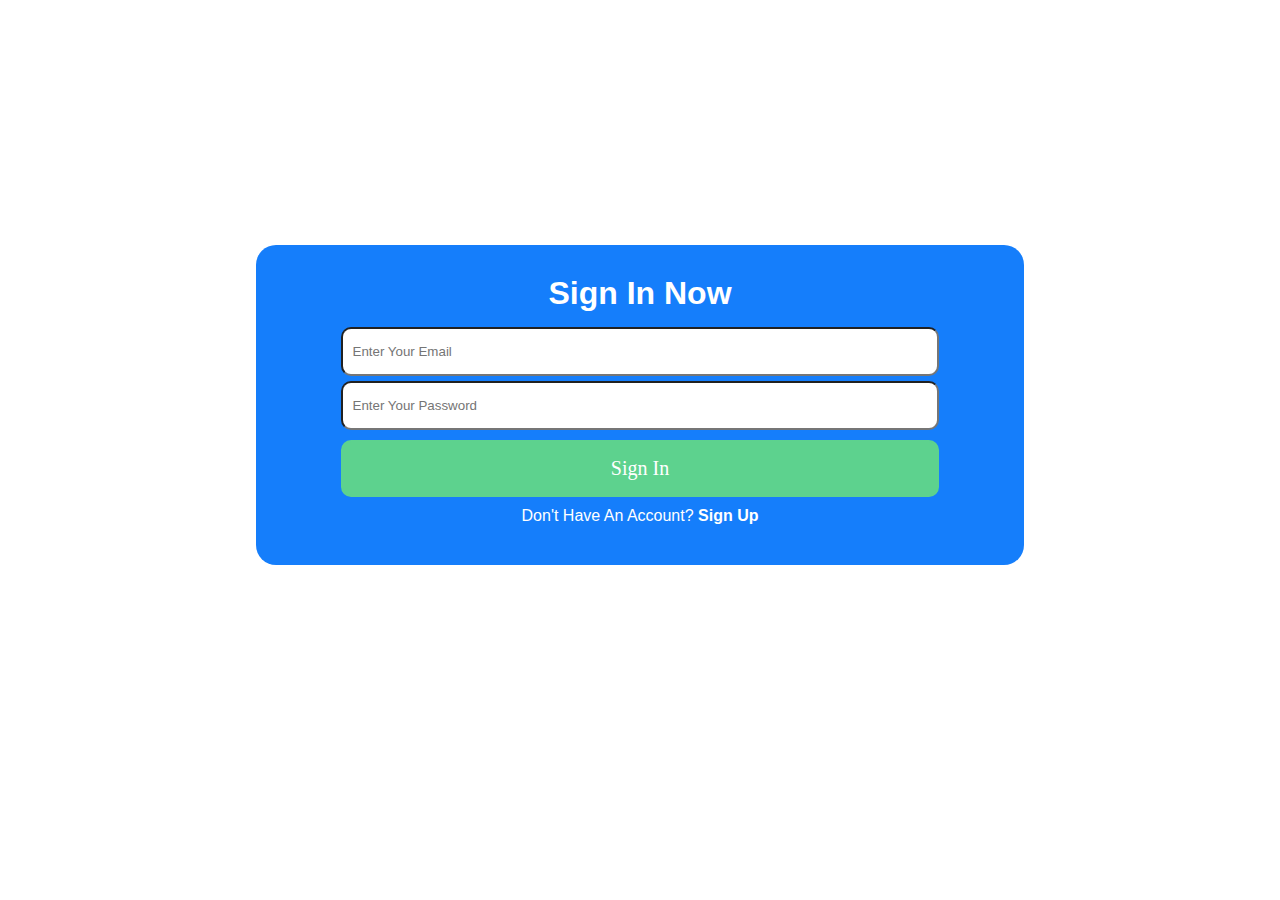
<file: index.html>
<!DOCTYPE html>
<html lang="en">
<head>
    <meta charset="UTF-8">
    <meta name="viewport" content="width=device-width, initial-scale=1.0">
    <title>Sign-In</title>
    <link rel="stylesheet" href="https://cdnjs.cloudflare.com/ajax/libs/font-awesome/6.5.1/css/all.min.css" integrity="sha512-DTOQO9RWCH3ppGqcWaEA1BIZOC6xxalwEsw9c2QQeAIftl+Vegovlnee1c9QX4TctnWMn13TZye+giMm8e2LwA==" crossorigin="anonymous" referrerpolicy="no-referrer" />
    <link rel="stylesheet" href="./MAINStyle.css">
    <link rel="stylesheet" href="./style.css">
</head>
<body>
    <div class="sign-in-box ">
    <div class="container bg-main">
    <h1 class="header">sign in now</h1>
    <div class="inputs">
        <input type="email" placeholder="Enter Your Email" id="email">
        <input type="password" placeholder="Enter Your Password" id="password">
    </div>  
    <div class="alert"></div>
    <button class=" button btn btn-sec-main" id="btn"><i class="fa-solid fa-right-to-bracket"></i> Sign In </button>    <p>don't have an account? <a href="./ChooseRole/index.html">sign up</a></p>
  
    <script src="./JS/JOBS.js"></script>    
        <script src="./JS/Users.js"></script>   
        <script src="./main.js"></script>
</body>
</html>
</file>
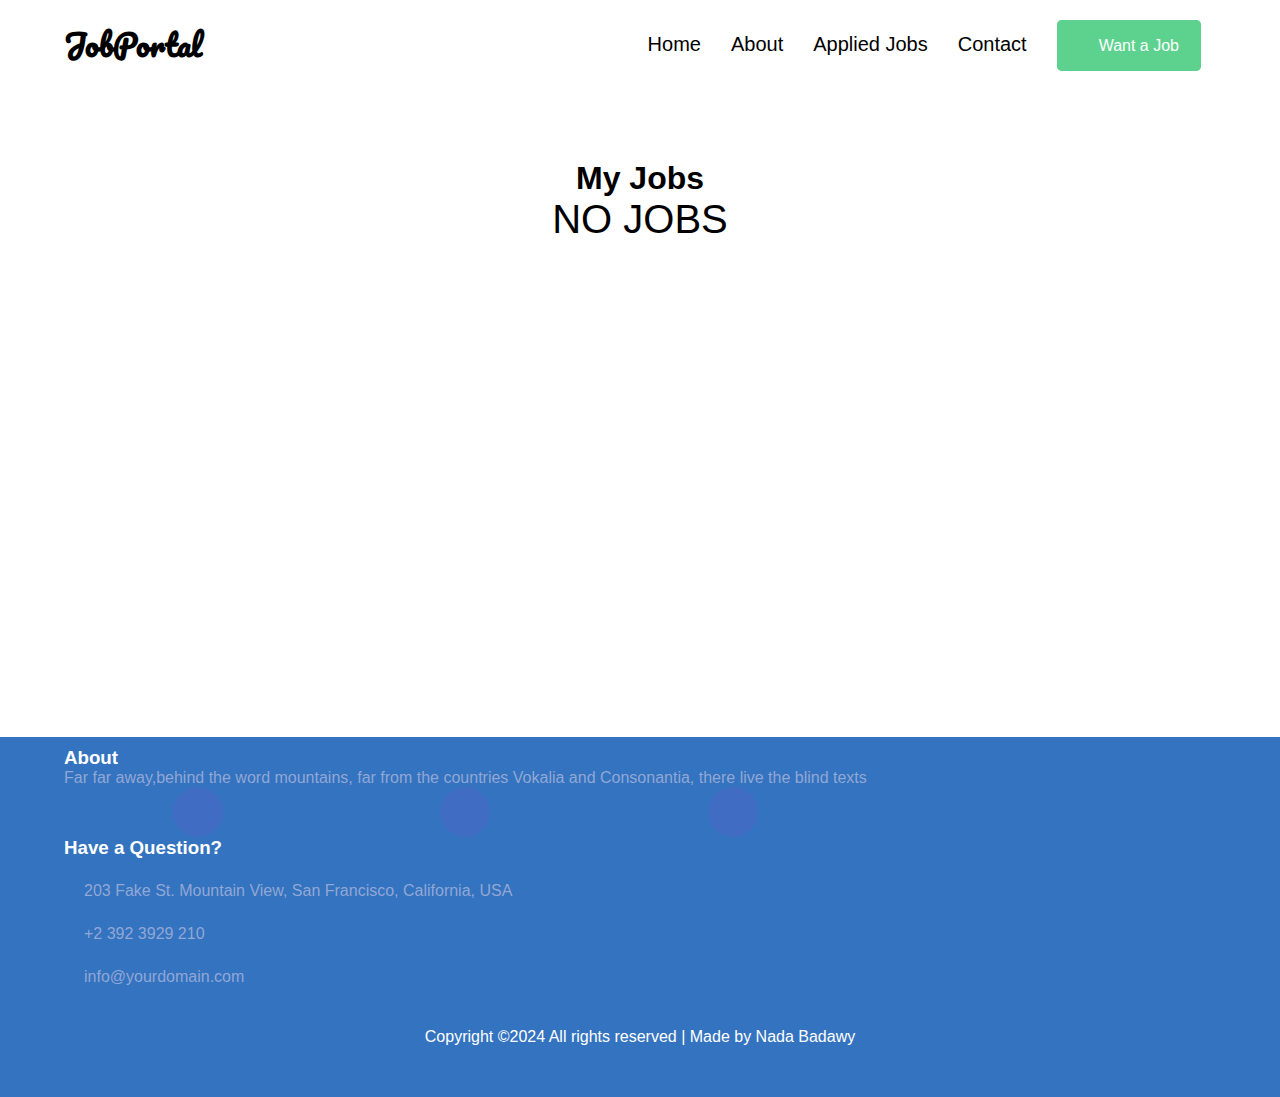
<file: Admin Jobs/index.html>
<!DOCTYPE html>
<html lang="en">

<head>
    <meta charset="UTF-8">
    <meta name="description" content="Searching about jobs">
    <meta name="author" content="Abdelrahman Mahmoud">
    <meta name="viewport" content="width=device-width, initial-scale=1.0">
    <title>Jobs</title>
    <meta name="viewport" content="width=device-width, initial-scale=1.0">
    <link rel="stylesheet" href="https://cdnjs.cloudflare.com/ajax/libs/font-awesome/6.5.1/css/all.min.css"
    integrity="sha512-DTOQO9RWCH3ppGqcWaEA1BIZOC6xxalwEsw9c2QQeAIftl+Vegovlnee1c9QX4TctnWMn13TZye+giMm8e2LwA=="
    crossorigin="anonymous" referrerpolicy="no-referrer">
    <link rel="stylesheet" href="../Navbar/Navbarstyle.css">
    <link rel="stylesheet" href="../MAINStyle.css">
    <link href="https://fonts.googleapis.com/css2?family=Kanit&family=Pacifico&display=swap" rel="stylesheet">
    <link rel="stylesheet" href="style.css">
    <link rel="stylesheet" href="../footer/style.css">
</head>

<body>
    <header id="nav">
        
    </header>






    <section>
        <div class="">    
            <div class="Jobs">
                <h1>My Jobs</h1>
                <div id="jobs"></div>
            </div>
        </div>
    </section>


    <footer id="footer">
      
    </footer>
    <script src="../footer/main.js"></script>
    <script src="./main.js"></script>
    <script src="../Navbar/Navbar.js"></script>
</body>

</html>
</file>
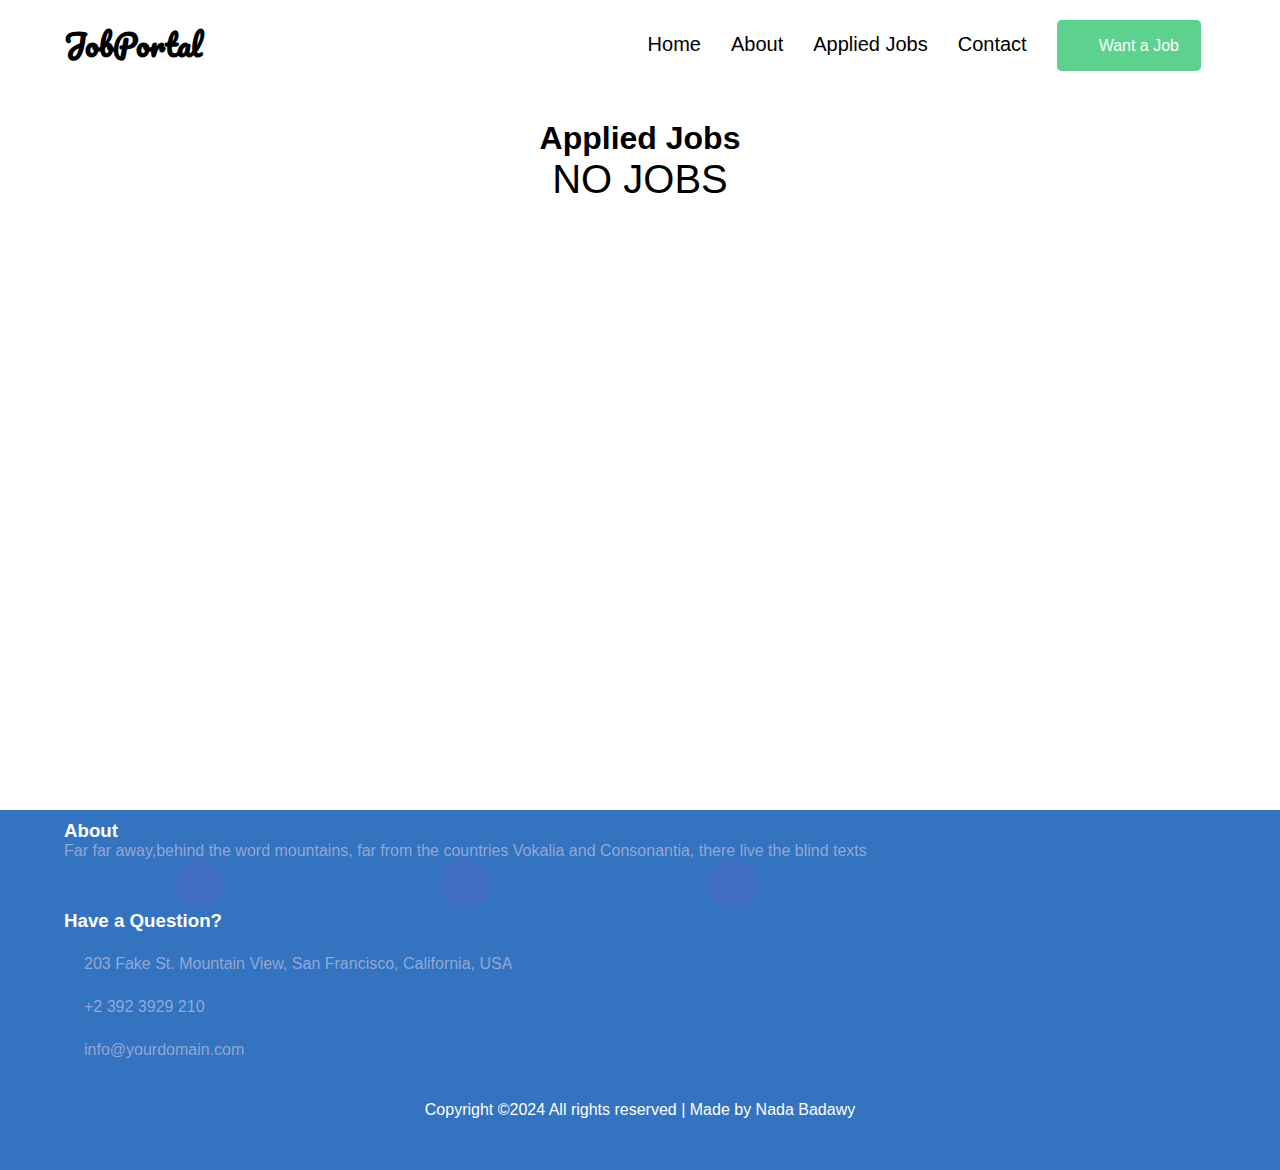
<file: applied jobs/index.html>
<!DOCTYPE html>
<html lang="en">

<head>
    <meta charset="UTF-8">
    <meta name="description" content="Searching about jobs">
    <meta name="author" content="Abdelrahman Mahmoud">
    <meta name="viewport" content="width=device-width, initial-scale=1.0">
    <title>Jobs</title>
    <link rel="stylesheet" href="https://cdnjs.cloudflare.com/ajax/libs/font-awesome/6.5.1/css/all.min.css" integrity="sha512-DTOQO9RWCH3ppGqcWaEA1BIZOC6xxalwEsw9c2QQeAIftl+Vegovlnee1c9QX4TctnWMn13TZye+giMm8e2LwA==" crossorigin="anonymous" referrerpolicy="no-referrer" />
    <link rel="stylesheet" href="style.css">
    <link rel="stylesheet" href="../MAINStyle.css">
    <link rel="stylesheet" href="../Navbar/Navbarstyle.css">
    <link rel="stylesheet" href="../footer/style.css">
    <link href="https://fonts.googleapis.com/css2?family=Kanit&family=Pacifico&display=swap" rel="stylesheet">
</head>
<body>
    <header id="nav"></header>
    <section>
        <div class="">    
            <div class="Jobs">
                <h1>Applied Jobs</h1>
                <div id="jobs"></div>
            </div>
        </div>
    </section>
    <footer id="footer"></footer>
    <script src="../footer/main.js"></script>
    <script src="./main.js"></script>
    <script src="../Navbar/Navbar.js"></script>
</body>



</html>
</file>
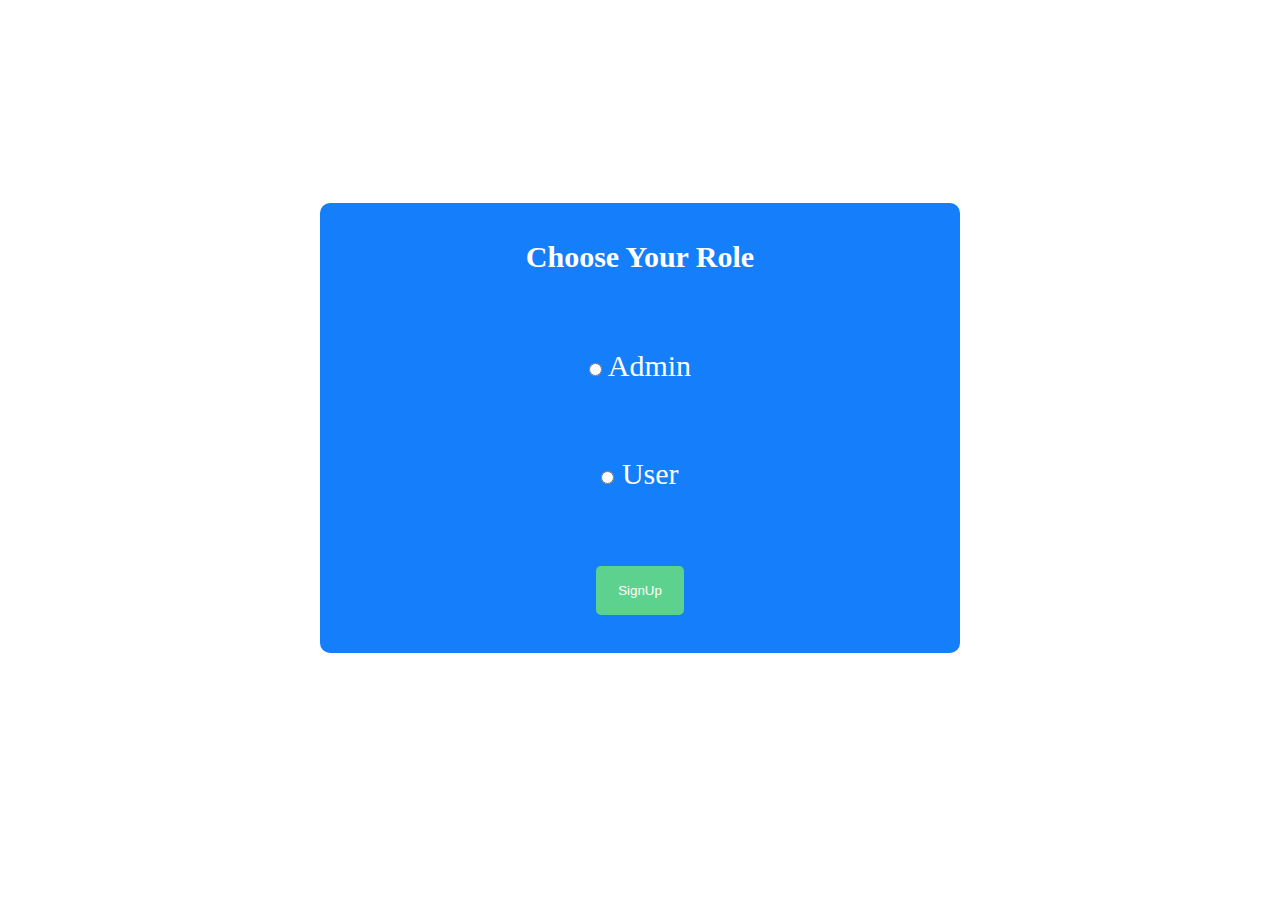
<file: ChooseRole/index.html>
<!DOCTYPE html>
<html lang="en">
<head>
     <meta charset="UTF-8">
     <link rel="stylesheet" href="https://cdnjs.cloudflare.com/ajax/libs/font-awesome/6.5.1/css/all.min.css" integrity="sha512-DTOQO9RWCH3ppGqcWaEA1BIZOC6xxalwEsw9c2QQeAIftl+Vegovlnee1c9QX4TctnWMn13TZye+giMm8e2LwA==" crossorigin="anonymous" referrerpolicy="no-referrer" />
     <meta name="viewport" content="width=device-width, initial-scale=1.0">
     <title>Role</title>
     <link rel="stylesheet" href="./Style.css">
    
     
</head>
<body>
     <section>
          <div class="container">
               
                    <div class="role-form bg-main">
                         <h2>Choose Your Role</h2>
                         <div class="role">
                              <input onclick="admin()" type="radio"  name="role" value="Admin" id="admin" class=" cursor-pointer">
                              <label for="admin" class=" cursor-pointer">Admin <i class="fa-solid fa-user-tie"></i></label>
                         </div>
                         <div class="role">
                              <input onclick="user()" class=" cursor-pointer" type="radio" name="role" value="User" id="user">
                              <label class=" cursor-pointer" for="user">User <i class="fa-regular fa-user"></i></label>
                         </div>
                         <button id="btn"   onclick="GoToSignUp()" class="btn btn-sec-main" ><i class="fa-solid fa-right-to-bracket"></i> SignUp</button>
                    </div>
     </div>
     </section>
     <div class="alert">
          <p id="message"></p>
     </div>
     <script  src="./main.js"></script>
</body>
</html>
</file>
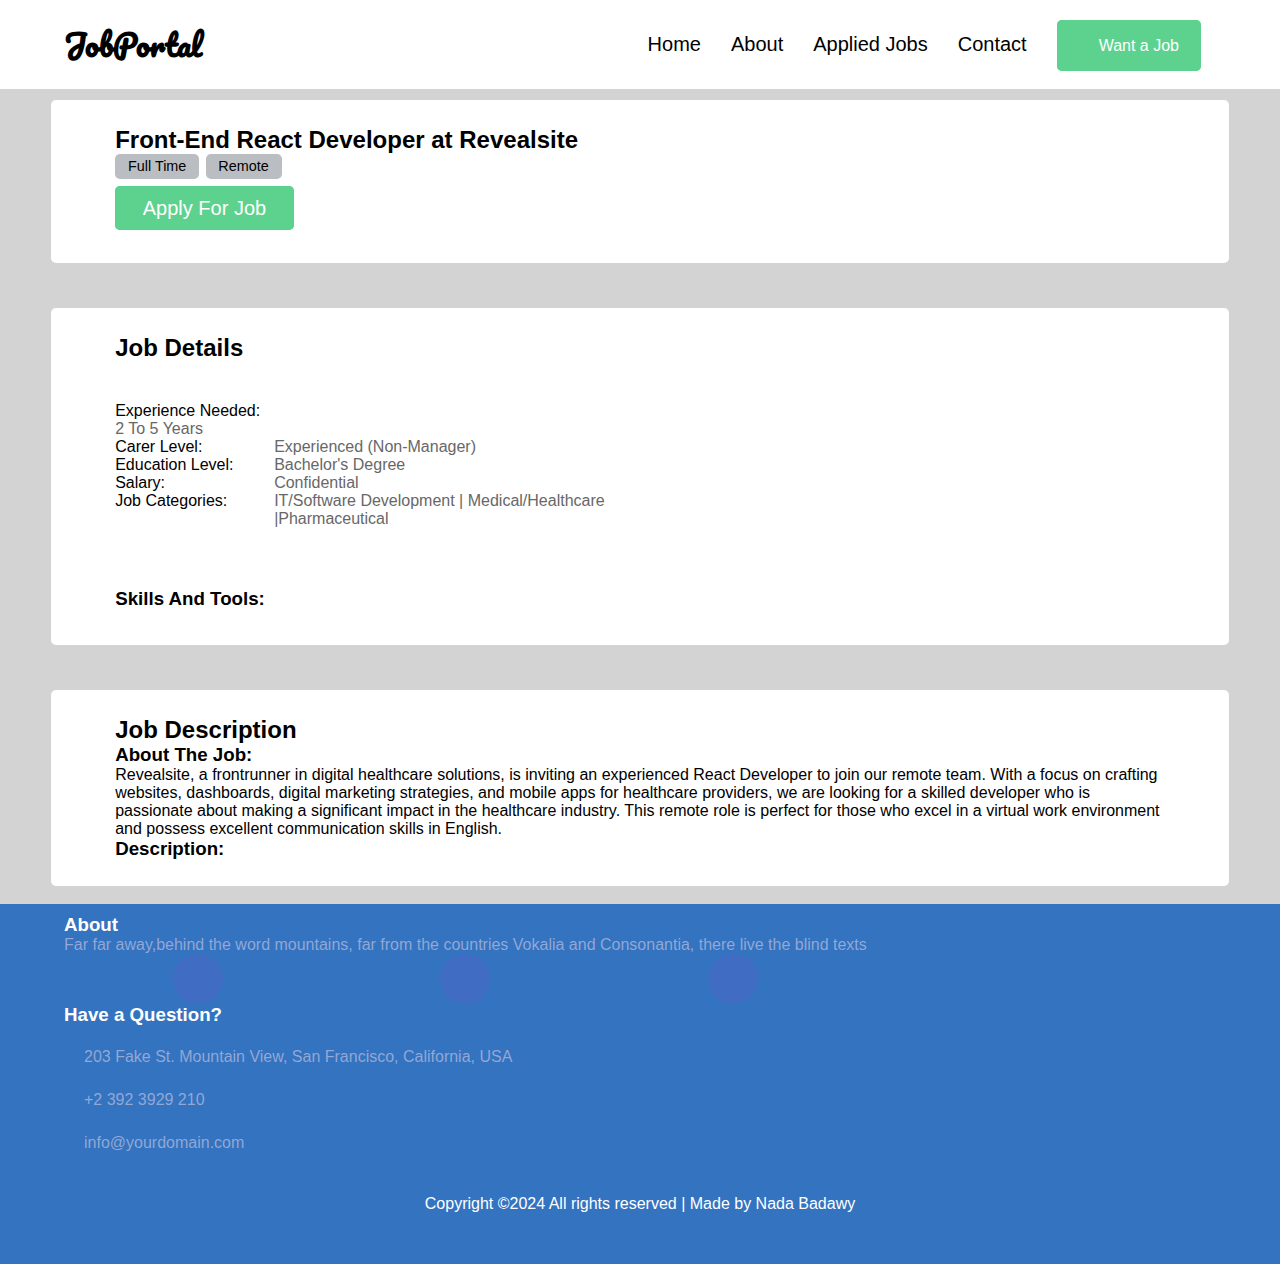
<file: details/index.html>
<!DOCTYPE html>
<html lang="en">
<head>
    <meta charset="UTF-8">
    <meta name="viewport" content="width=device-width, initial-scale=1.0">
    <title>details</title>
    <meta name="viewport" content="width=device-width, initial-scale=1.0">
    <link rel="stylesheet" href="style.css">
    <link rel="stylesheet" href="https://cdnjs.cloudflare.com/ajax/libs/font-awesome/6.5.1/css/all.min.css"
        integrity="sha512-DTOQO9RWCH3ppGqcWaEA1BIZOC6xxalwEsw9c2QQeAIftl+Vegovlnee1c9QX4TctnWMn13TZye+giMm8e2LwA=="
        crossorigin="anonymous" referrerpolicy="no-referrer">
        <link rel="stylesheet" href="../Navbar/Navbarstyle.css">
        <link rel="stylesheet" href="../MAINStyle.css">
        <link href="https://fonts.googleapis.com/css2?family=Kanit&family=Pacifico&display=swap" rel="stylesheet">
        <link rel="stylesheet" href="../footer/style.css">
</head>
<body>
    <header id="nav">
        
    </header>

    <section class="sec1 "> 
        <div class="container">
            <h2 id="title">Front-End React Developer at Revealsite </h2>
            <div class="job-des" id="job-des">
                <p class="d">Full Time</p>
                <p class="d">Remote</p>
            </div>         
            <div onclick="GoToApply()" class="button">
                <a class="btn-sec btn-secc-main">Apply For Job</a>
            </div>   
        </div>  
    </section>  
    
    <section class="sec2 ">
        <div class="container">
            <h2>Job Details</h2>
            
            <div class="job-details">
                <div class="exp">
                    <p>Experience Needed:</p>
                    <p id="Experience_Needed" >2 To 5 Years</p>
                </div>
                <div class="Career-level">
                    <p>Carer Level:</p>
                    <p id="Career_level" >Experienced (Non-Manager)</p>
                </div>
                <div class="Education-level">
                    <p>Education Level:</p>
                    <p id="Education_level">Bachelor's Degree</p>
                </div>
                <div class="Salary">
                    <p>Salary:</p>
                    <p id="Salary" >Confidential</p>
                </div>
                <div class="Job-Categories">
                    <p>Job Categories: </p>
                    <p id="Job_Categories">IT/Software Development | Medical/Healthcare |Pharmaceutical</p>
                </div>
            </div>
            <h3 style="margin-top: 20px;">Skills And Tools:</h3>
            <div class="skills" id="skills">
                
            </div>  
        </div>
    </section>

    <section class="sec3">
        <div class="container">
            <h2>Job Description</h2>
            <h3>About The Job:</h3>
            <p>Revealsite, a frontrunner in digital healthcare solutions, is inviting an experienced React Developer to join our remote team. With a focus on crafting websites, dashboards, digital marketing strategies, and mobile apps for healthcare providers, we are looking for a skilled developer who is passionate about making a significant impact in the healthcare industry. This remote role is perfect for those who excel in a virtual work environment and possess excellent communication skills in English.</p>
            <h3>Description:</h3>
            <div class="des" id="Description">
                
            </div>
        </div>
    </section>

     
    <footer id="footer">
      
    </footer>
    <script src="../footer/main.js"></script> 
    <script src="../Navbar/Navbar.js"></script>
    <script src="./main.js"></script>
</body>
</html>
</file>
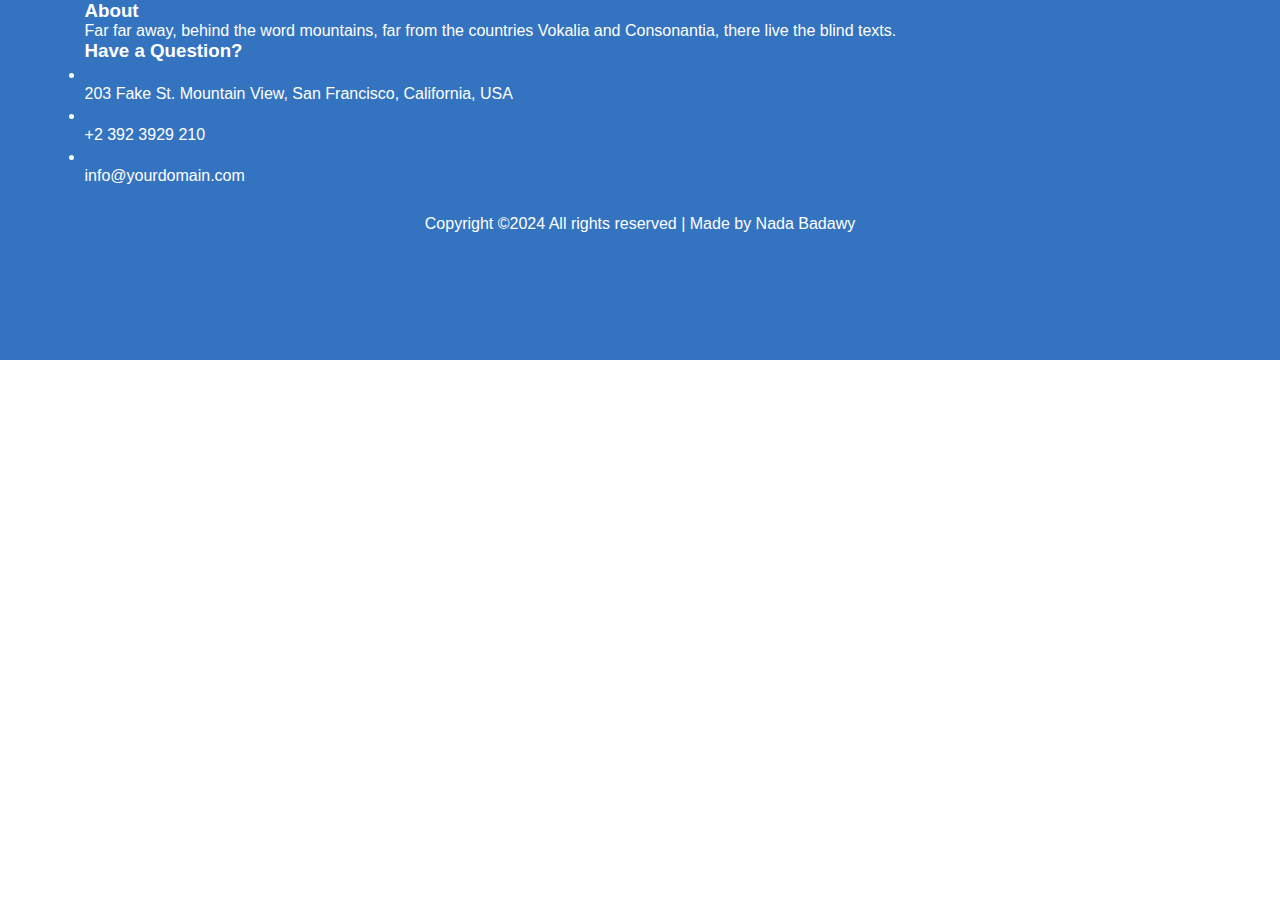
<file: footer/index.html>
<!DOCTYPE html>
<html lang="en">
<head>
    <meta charset="UTF-8">
    <meta name="viewport" content="width=device-width, initial-scale=1.0">
    <title>Footer</title>
    <link rel="stylesheet" href="https://cdnjs.cloudflare.com/ajax/libs/font-awesome/6.5.1/css/all.min.css" integrity="sha512-DTOQO9RWCH3ppGqcWaEA1BIZOC6xxalwEsw9c2QQeAIftl+Vegovlnee1c9QX4TctnWMn13TZye+giMm8e2LwA==" crossorigin="anonymous" referrerpolicy="no-referrer" />
    <link rel="stylesheet" href="../MAINStyle.css">
    <link rel="stylesheet" href="style.css">
</head>
<body>
<footer>
    <div class="container">
        <div class="about">
            <h3>About</h3>
            <p>Far far away, behind the word mountains, far from the countries Vokalia and Consonantia, there live the blind texts.</p>
            <div class="icons">
                <div class="icon"><i class="fa-brands fa-facebook facebook"></i></div>
                <div class="icon"><i class="fa-brands fa-twitter twitter"></i></div>
                <div class="icon"><i class="fa-brands fa-instagram instagram"></i></div>
            </div>
        </div>
        <div class="q">
            <h3>Have a Question?</h3>
            <ul>
                <li>
                <div><i class="fa-sharp fa-solid fa-location-dot location"></i></div>
                <div>203 Fake St. Mountain View, San Francisco, California, USA
                </div>  
            </li>
                <li> 
                    <div ><i class=" fa-solid fa-phone phone "></i></div>
                    <div>	+2 392 3929 210</div>
                </li>
                <li><div ><i class="fa-solid fa-envelope email"></i>
                </div><div class="">info@yourdomain.com</div>	</li>
            </ul>
        </div>  
    </div>    
<div class="copyright"><p>Copyright ©2024 All rights reserved | Made by Nada Badawy</p></div>
</footer>
</body>
</html>
</file>
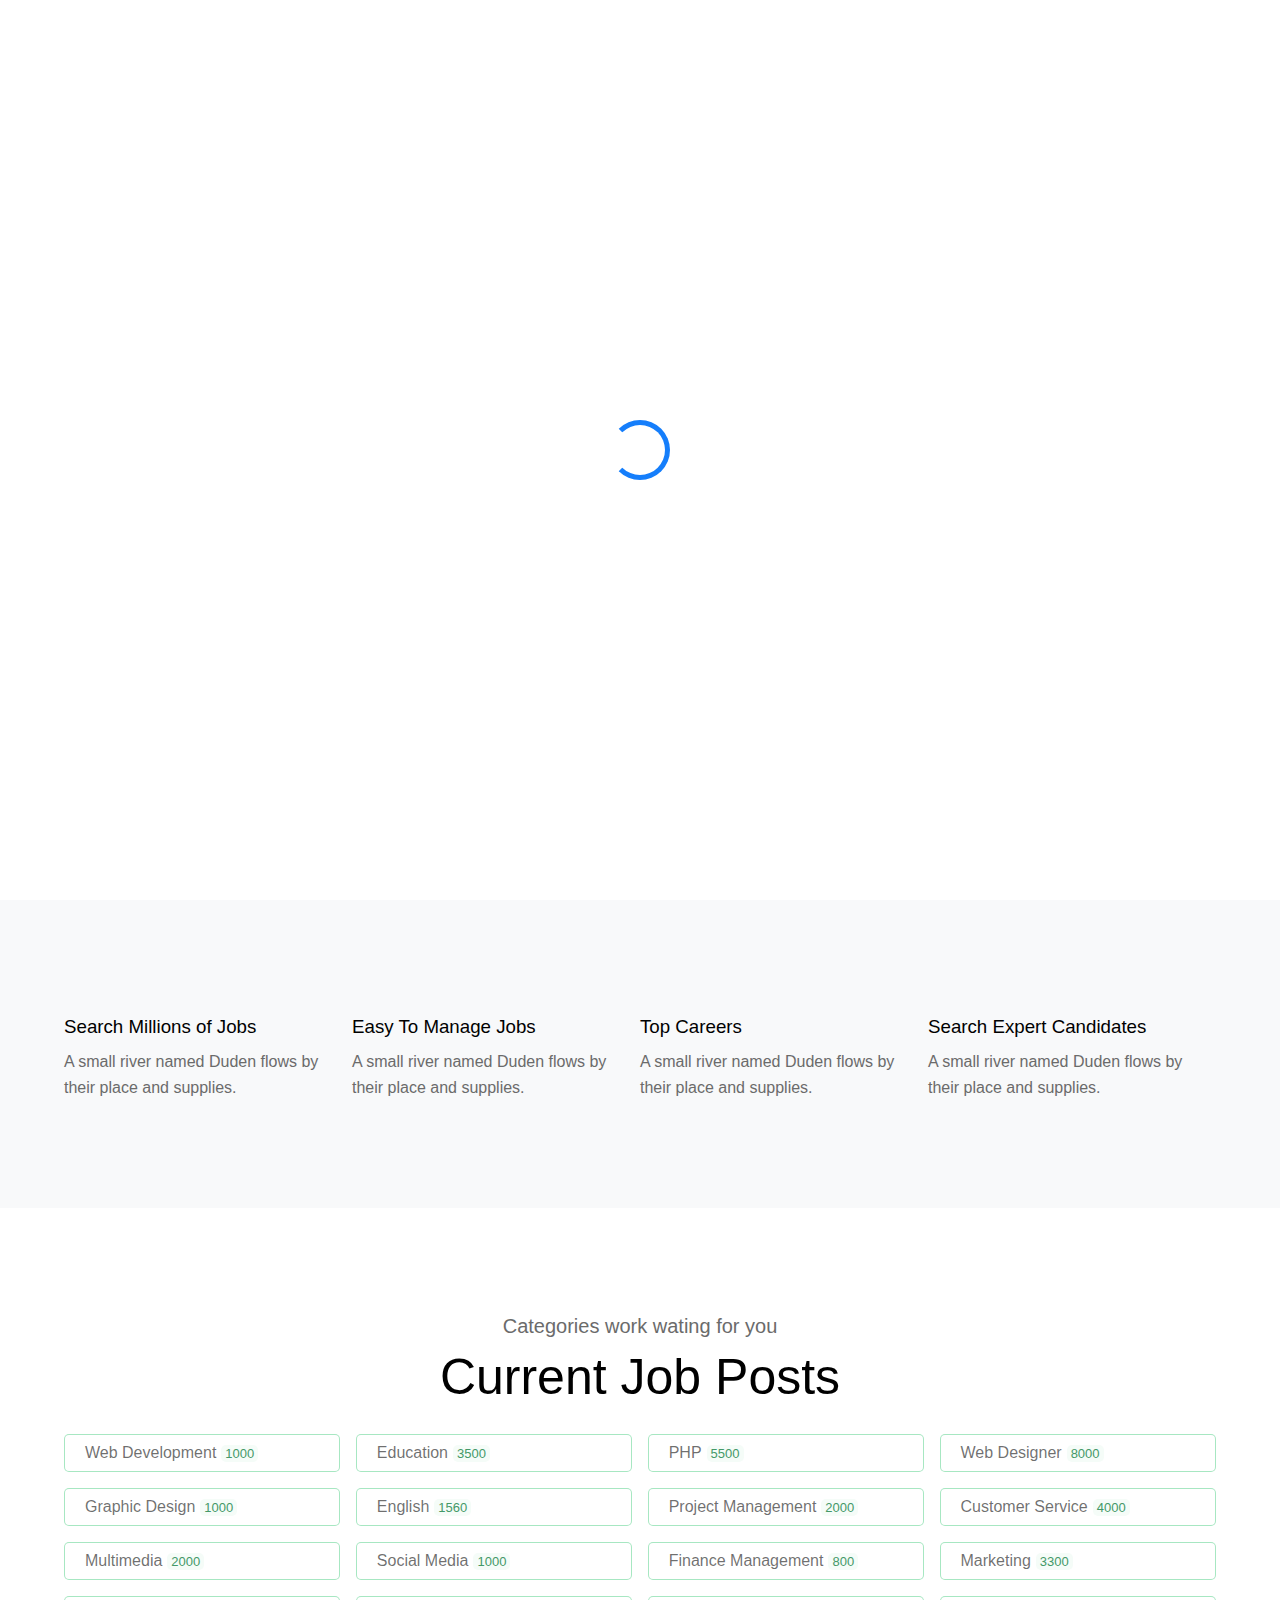
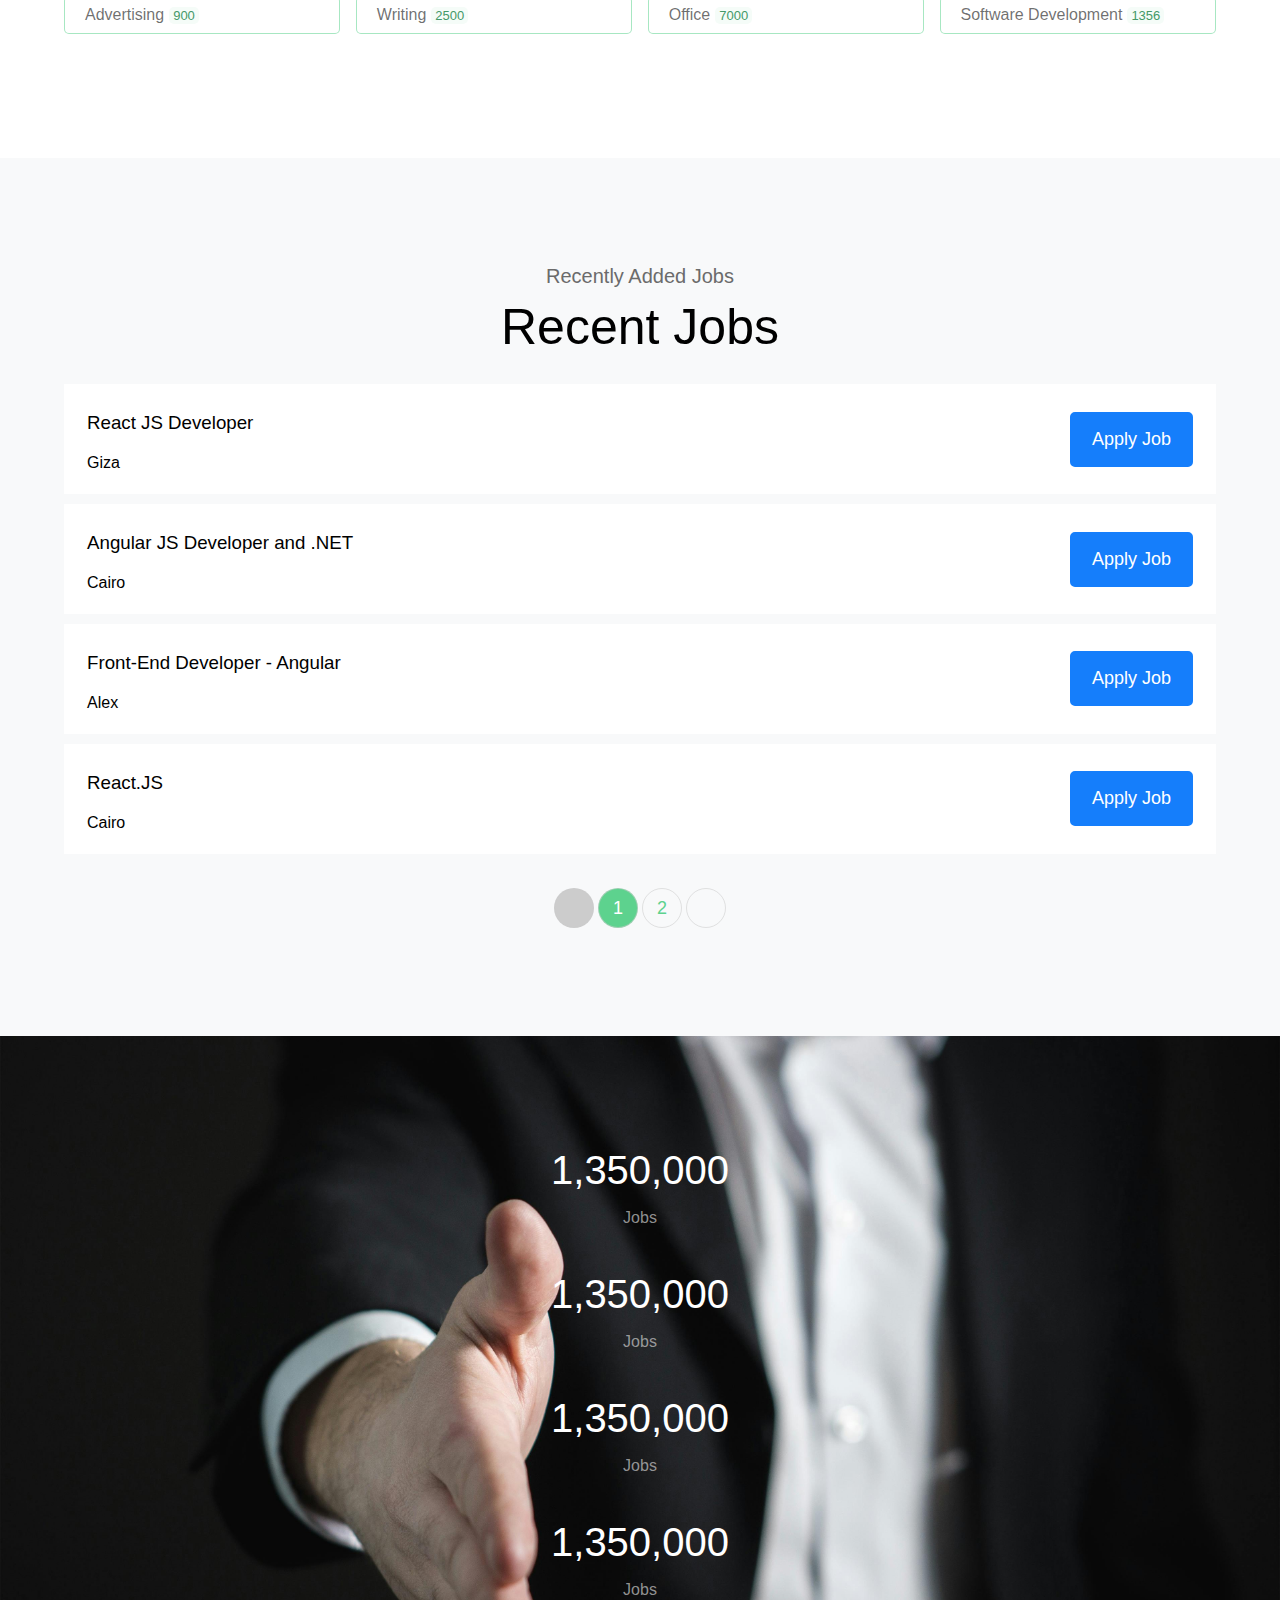
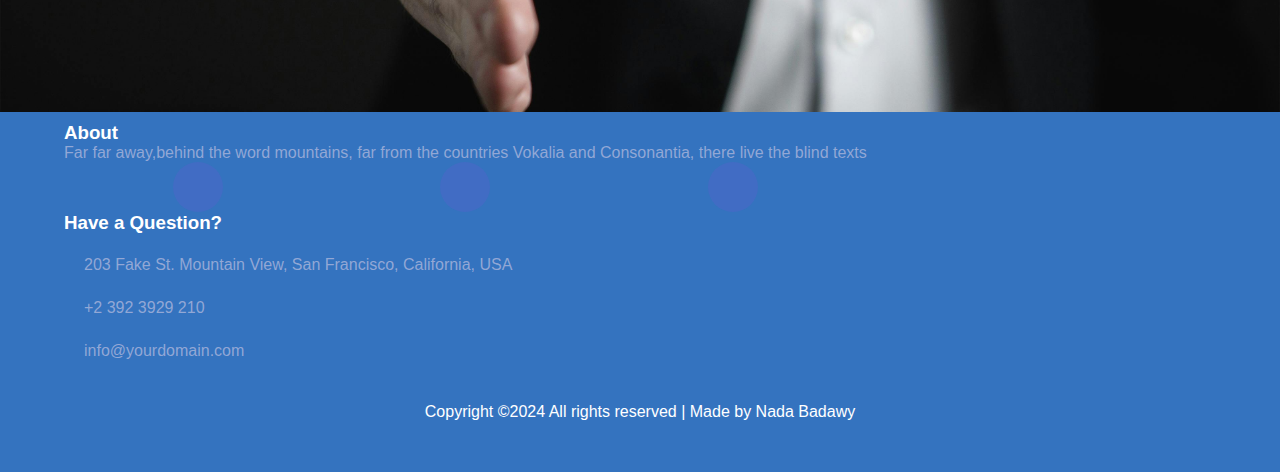
<file: Home/index.html>
<!DOCTYPE html>
<html lang="en">

<head>
    <title>Home</title>
    <meta name="viewport" content="width=device-width, initial-scale=1.0">
    <link rel="stylesheet" href="style.css">
    <link rel="stylesheet" href="https://cdnjs.cloudflare.com/ajax/libs/font-awesome/6.5.1/css/all.min.css"
        integrity="sha512-DTOQO9RWCH3ppGqcWaEA1BIZOC6xxalwEsw9c2QQeAIftl+Vegovlnee1c9QX4TctnWMn13TZye+giMm8e2LwA=="
        crossorigin="anonymous" referrerpolicy="no-referrer">
        <link rel="stylesheet" href="../Navbar/Navbarstyle.css">
        <link href="https://fonts.googleapis.com/css2?family=Kanit&family=Pacifico&display=swap" rel="stylesheet">
        <link rel="stylesheet" href="../footer/style.css">
        <link rel="stylesheet" href="../MAINStyle.css">
</head>

<body>
    <header id="nav"></header>
    <div class="overlay">
        <div class="hm-container">
            <div class="home">
                <div style="width: 100%;">
                    <div class="offers">
                        <p class="offer">We have 850,000 great job offers you deserve!</p>
                        <p class="offer2">Your Dream</p>
                        <p class="offer3">Job is Waiting</p>
                    </div>
                    <div class="serach-bar">
                        <div class="search">
                            <input type="text" class="search-field inputSearch" id="title-field" placeholder="Title">
                            <input type="text" class="search-field inputSearch" id="cat-field" placeholder="Category">
                            <input type="text" class="search-field inputSearch" id="loc-field" placeholder="Location">
                            <input type="number" class="search-field inputSearch" id="exp-field"
                                placeholder="Exprience">
                            <button class="search-field blue-btn" onclick="searchJobTransfer()">Search</button>
                        </div>
                    </div>
                </div>
            </div>
        </div>
    </div>
    <div class="graybg">
        <div class="hm-container">
            <div class="pros">
                <div class="card">
                    <p class="icon">
                        <i class="fa-solid fa-file-pen"></i>
                    </p>
                    <h3 class="title">Search Millions of Jobs</h3>
                    <p class="desc">A small river named Duden flows by their place and supplies.</p>
                </div>
                <div class="card">
                    <p class="icon">
                        <i class="fa-solid fa-people-group"></i>
                    </p>
                    <h3 class="title">Easy To Manage Jobs</h3>
                    <p class="desc">A small river named Duden flows by their place and supplies.</p>
                </div>
                <div class="card">
                    <p class="icon">
                        <i class="fa-solid fa-ranking-star"></i>
                    </p>
                    <h3 class="title">Top Careers</h3>
                    <p class="desc">A small river named Duden flows by their place and supplies.</p>
                </div>
                <div class="card">
                    <p class="icon">
                        <i class="fa-solid fa-user-tie"></i>
                    </p>
                    <h3 class="title">Search Expert Candidates</h3>
                    <p class="desc">A small river named Duden flows by their place and supplies.</p>
                </div>
            </div>
        </div>
    </div>
    <div class="hm-container">
        <div class="Categories">
            <div class="desc">
                <p class="intro">Categories work wating for you</p>
                <p class="intro2">
                    Current
                    <span>Job Posts</span>
                </p>
                <div class="careers" id="careersID">
                </div>
            </div>
        </div>
    </div>
    <div class="graybg">
        <div class="hm-container">
            <div class="Categories" id="Cat_ID">
                <div class="desc">
                    <p class="intro">Recently Added Jobs</p>
                    <p class="intro2">
                        Recent
                        <span>Jobs</span>
                    </p>
                    <div class="jobs" id="myJobList">
                    </div>
                    <div class="paginator" id="pagenator">
                    </div>
                </div>
            </div>
        </div>
    </div>

    <div class="counters">
        <div class="cnt">
            <p class="num">
                1,350,000
            </p>
            <div class="stat">
                Jobs
            </div>
        </div>
        <div class="cnt">
            <p class="num">
                1,350,000
            </p>
            <div class="stat">
                Jobs
            </div>
        </div>
        <div class="cnt">
            <p class="num">
                1,350,000
            </p>
            <div class="stat">
                Jobs
            </div>
        </div>
        <div class="cnt">
            <p class="num">
                1,350,000
            </p>
            <div class="stat">
                Jobs
            </div>
        </div>
    </div>
    <div class="loading">
        <div class="load"></div>
    </div>
    <footer id="footer">
      
    </footer>
    <script src="../footer/main.js"></script>
    <script src="../Navbar/Navbar.js"></script>
    <script src="./home.js"></script>
</body>

</html>
</file>
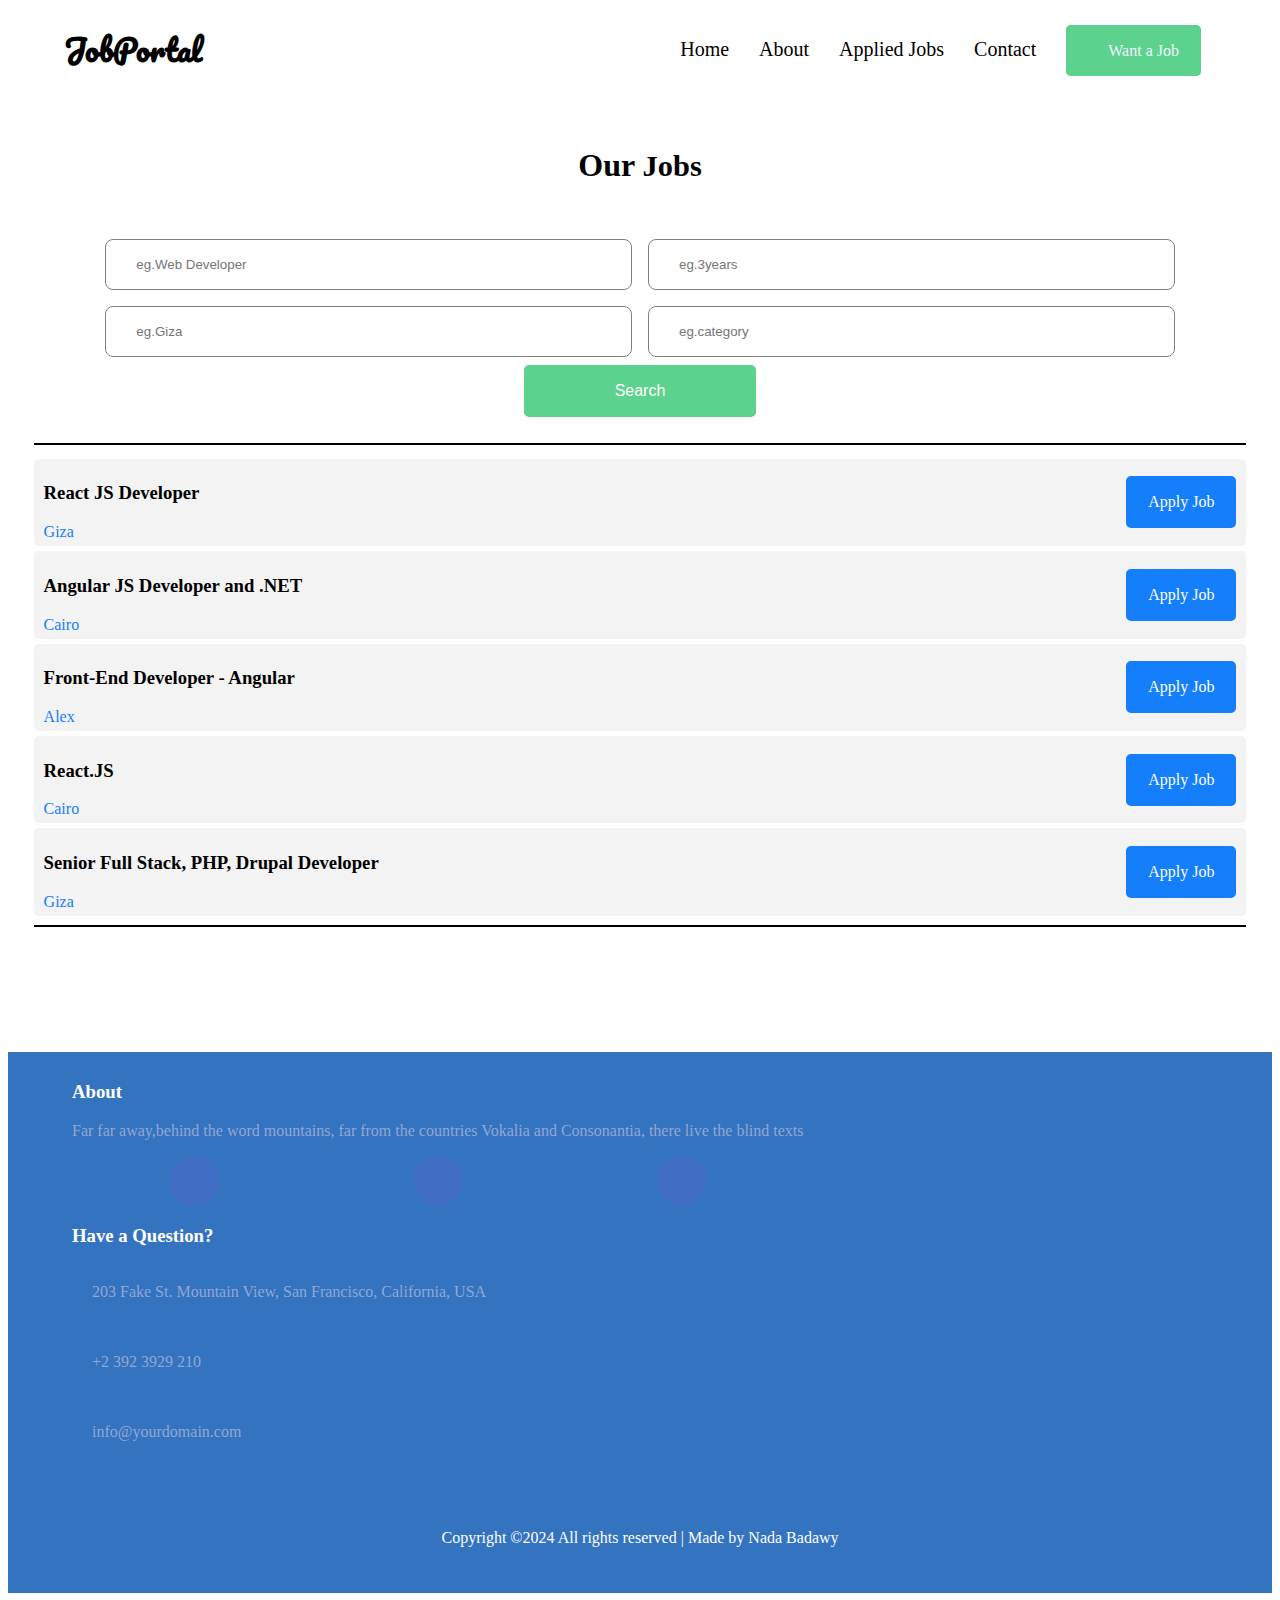
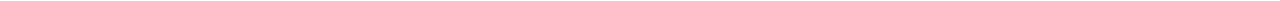
<file: Jobs/index.html>
<!DOCTYPE html>
<html lang="en">
<head>
    <meta charset="UTF-8">
    <meta name="viewport" content="width=device-width, initial-scale=1.0">
    <link rel="preconnect" href="https://fonts.googleapis.com">
    <link rel="preconnect" href="https://fonts.gstatic.com" crossorigin>
    <link href="https://fonts.googleapis.com/css2?family=Kanit&family=Pacifico&display=swap" rel="stylesheet">
    <link rel="stylesheet" href="https://cdnjs.cloudflare.com/ajax/libs/font-awesome/6.5.1/css/all.min.css" integrity="sha512-DTOQO9RWCH3ppGqcWaEA1BIZOC6xxalwEsw9c2QQeAIftl+Vegovlnee1c9QX4TctnWMn13TZye+giMm8e2LwA==" crossorigin="anonymous" referrerpolicy="no-referrer" />
    <link rel="stylesheet" href="style.css">
    <link rel="stylesheet" href="../Navbar/Navbarstyle.css">
    <link rel="stylesheet" href="../footer/style.css">
    <title>Jobs</title>
</head>
<body>

    <header id="nav">
       
    </header>
    <section class="jobs">
        <div class="container">
           <h1 class="sectitle">Our <span>Jobs</span></h1>
           
           <div class="search">
                <input type="text" id="SearchByName" placeholder="eg.Web Developer" >
                <input type="number" id="SearchByYearsOfExp" max="20" min="0" placeholder="eg.3years" >
                <input type="text" id="SearchByLocation" placeholder="eg.Giza" >
                <input type="text" id="SearchByCat" placeholder="eg.category" >
                <div class="btnc">
                    <button  onclick="search()" class="btn btn-sec-main">Search</button>
                </div>
           </div>
           <div class="" id="OurJobs">
           </div>
       </div>
    </section>

    <footer id="footer">
      
    </footer>
    <script src="../footer/main.js"></script>
    <script src="../Navbar/Navbar.js"></script>
    <script src="main.js"></script>
</body>
</html>
</file>
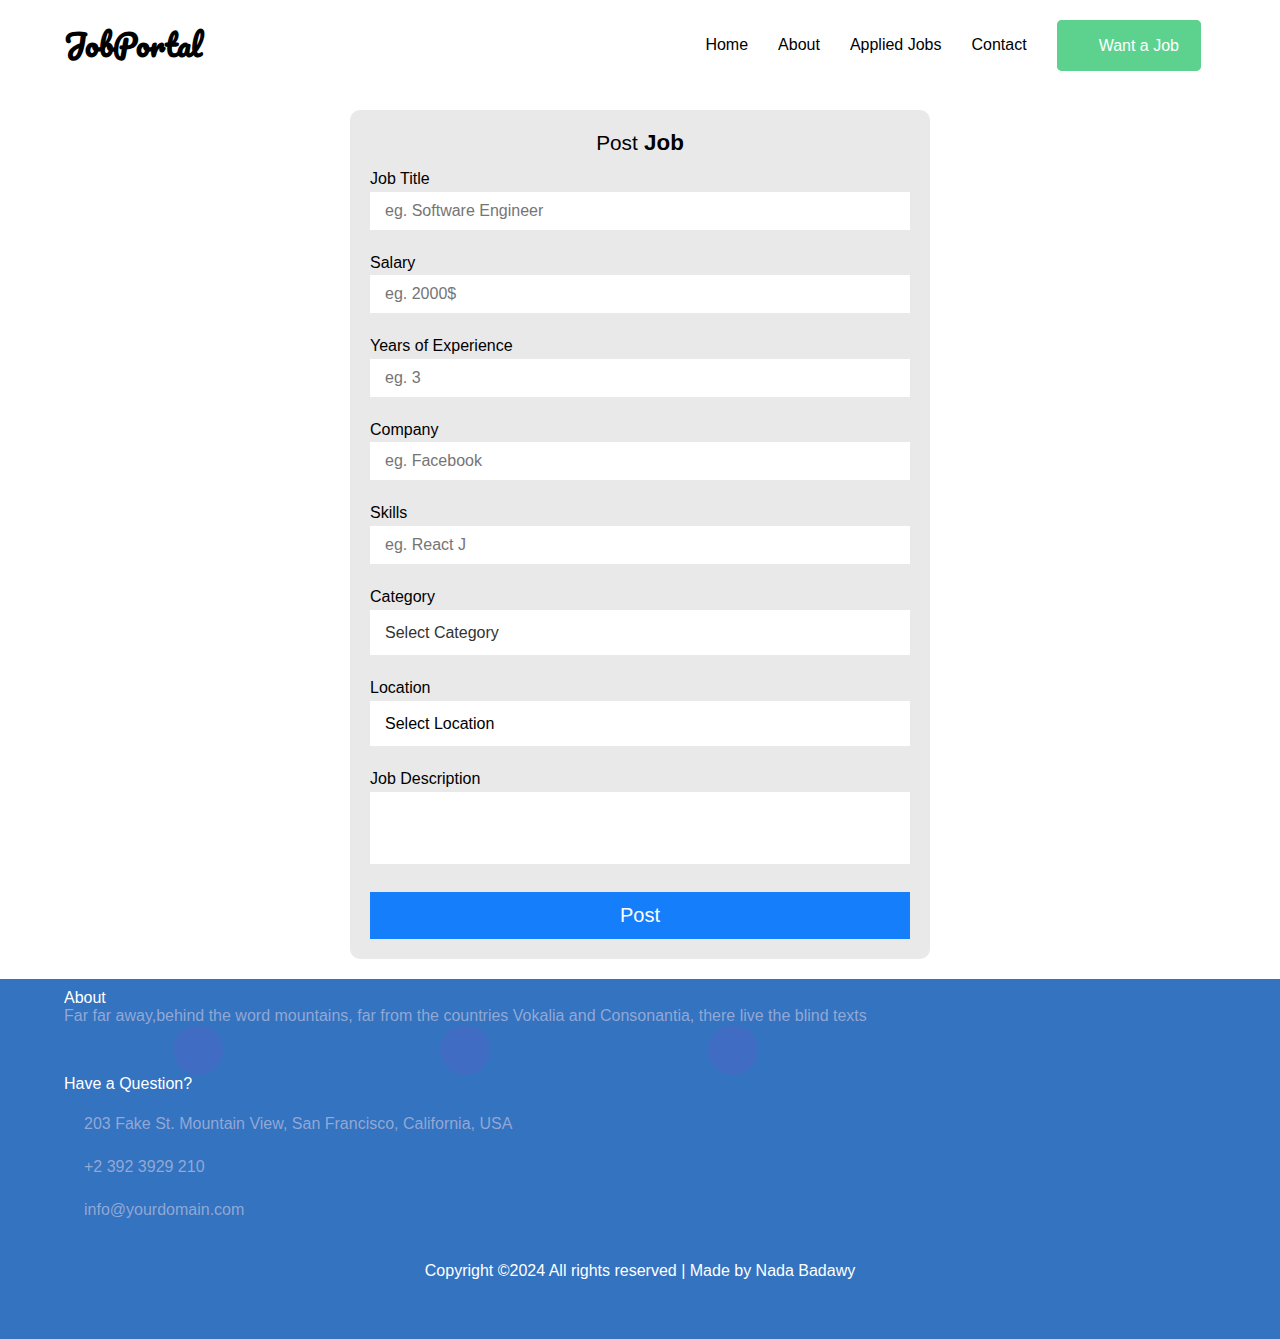
<file: PostJob/index.html>
<!DOCTYPE html>
<html lang="en">

<head>
    <title>Post A Job</title>
    <meta charset="UTF-8">
    <meta name="viewport" content="width=device-width, initial-scale=1.0">
    <link rel="stylesheet" href="https://cdnjs.cloudflare.com/ajax/libs/font-awesome/6.5.1/css/all.min.css"
        integrity="sha512-DTOQO9RWCH3ppGqcWaEA1BIZOC6xxalwEsw9c2QQeAIftl+Vegovlnee1c9QX4TctnWMn13TZye+giMm8e2LwA=="
        crossorigin="anonymous" referrerpolicy="no-referrer" />
        <link href="https://fonts.googleapis.com/css2?family=Kanit&family=Pacifico&display=swap" rel="stylesheet">

    <link rel="stylesheet" href="../MAINStyle.css">
    <link rel="stylesheet" href="./style.css">
    <link rel="stylesheet" href="../Navbar/Navbarstyle.css">
    <link rel="stylesheet" href="../footer/style.css">
</head>

<body>
    <header id="nav"></header>
    <section class="postjob-Container">
        <div class="Job-Details" style="background-color: #e9e9e9;">
            <h2 class="offer">Post<span> Job</span></h2>
            <div class="myForm">
                <div class="inputField">
                    <label for="JobName">Job Title</label>
                    <input id="JobName" type="text" name="title" placeholder="eg. Software Engineer" required>
                    <div id="jtitle" class="alert"></div>
                </div>
                <div class="inputField">
                    <label for="JobSalary">Salary</label>
                    <input  id="JobSalary" type="text" name="salary" placeholder="eg. 2000$" required>
                    <div id="jsalary" class="alert"></div>
                </div>
                <div class="inputField">
                    <label>Years of Experience</label>
                    <input id="JobExp" type="text" required name="exp" placeholder="eg. 3">
                    <div id="jexp" class="alert"></div>
                </div>
                <div class="inputField">
                    <label for="JobCompany">Company</label>
                    <input id="JobCompany" type="text" name="Company" placeholder="eg. Facebook" required>
                    <div class="alert" id = "jcomp">
                        <p></p>
                    </div>
                </div>
                <div class="inputField">
                    <div  class="skills" id="skillc"></div>
                    <label for="skills">Skills</label>
                    <input id="skills" type="text" name="Company" placeholder="eg. React J" required>
                    <div class="alert">
                        <p></p>
                    </div>
                </div>
                <div class="inputField">
                    <label>Category</label>
                    <div class="select-btn">
                        <span class="btn-text">Select Category</span>
                        <span class="arrow-dwn">
                            <i class="fa-solid blackColor fa-caret-down"></i>
                        </span>
                    </div>
                    <ul class="list-items" id="cat">
                    </ul>
                    <div class="alert">
                        <p></p>
                    </div>
                </div>
                <div class="inputField">
                    <label>Location</label>
                    <div class="select-btn-two">
                        <span class="btn-text-two">Select Location</span>
                        <span class="arrow-dwn">
                            <i class="fa-solid blackColor fa-caret-down"></i>
                        </span>
                    </div>
                    <ul class="list-items" id="gov">
                        <li class="item-two">
                            <span class="item-text"></span>
                        </li>
                    </ul>
                    <div class="alert">
                        <p></p>
                    </div>
                </div>
                <div class="inputField">
                    <label for="JobDesc">Job Description</label>
                    <textarea name="desc" id="JobDesc" cols="40" rows="4"></textarea>
                    <div class="alert" id="jobdesc-c">
                        <p></p>
                    </div>
                </div>
                <div class="nodata"></div>
                <div class="inputField">
                    <button type="submit" class="button btn-main" id="submitting">Post</button>
                </div>
            </div>
        </div>
    </section>
    <footer id="footer">
        
    </footer>
    <script src="../Navbar/Navbar.js"></script>
    <script src="../footer/main.js"></script>
    <script src="main.js"></script>
</body>

</html>
</file>
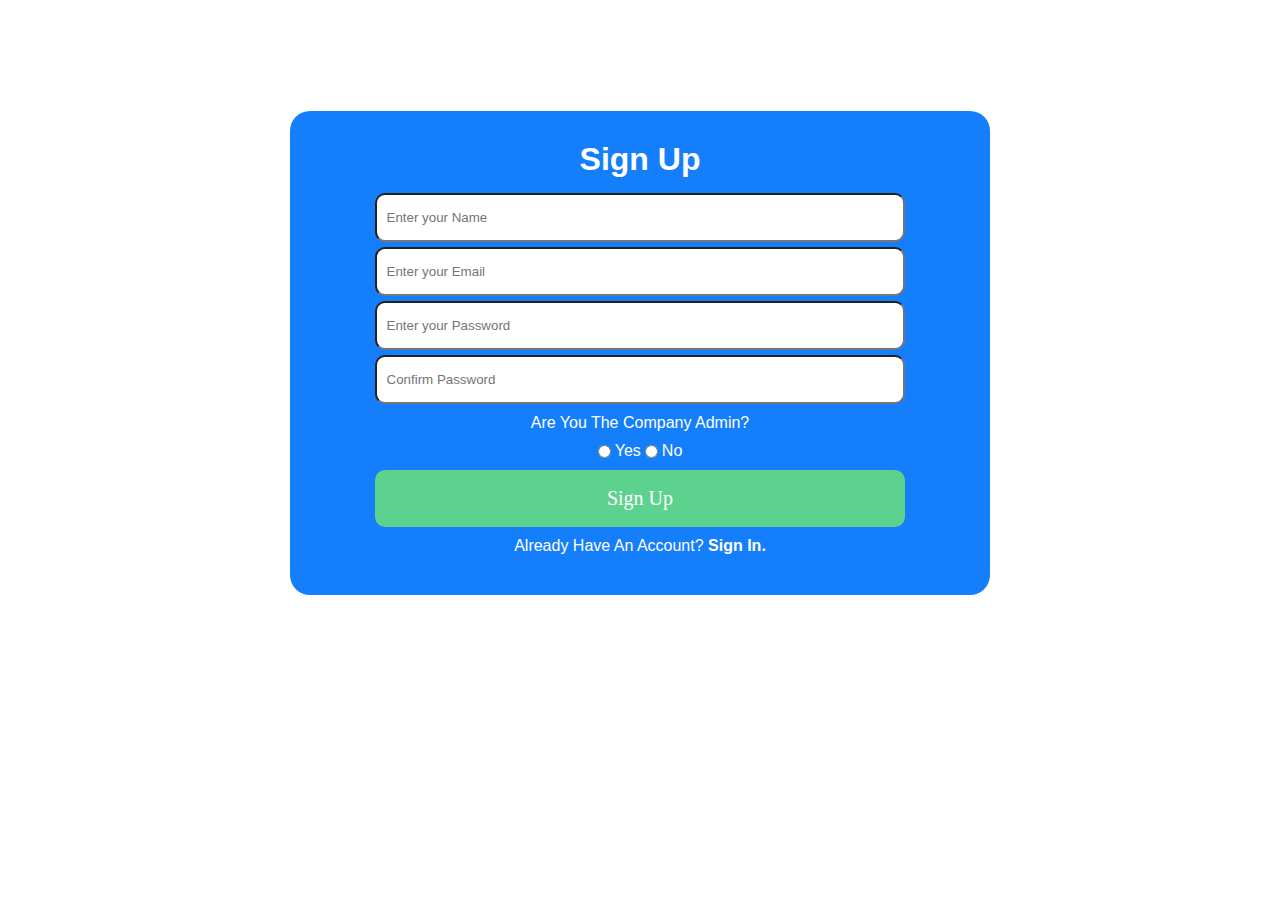
<file: SignUpAdmin/index.html>
<!doctype html>
<html lang="en">

<head>
    <title>Sign Up</title>
    <meta charset="UTF-8">
    <meta name="viewport" content="width=device-width, initial-scale=1.0">
    <link rel="stylesheet" href="https://cdnjs.cloudflare.com/ajax/libs/font-awesome/6.5.1/css/all.min.css" integrity="sha512-DTOQO9RWCH3ppGqcWaEA1BIZOC6xxalwEsw9c2QQeAIftl+Vegovlnee1c9QX4TctnWMn13TZye+giMm8e2LwA==" crossorigin="anonymous" referrerpolicy="no-referrer" />
    <link rel="stylesheet" href="../MAINStyle.css">
    <link rel="stylesheet" href="style.css">
</head>

<body>
    <div class="sign-up-box">
        <div class="container bg-main">
            <h1 class="header">Sign Up</h1>
            <div class="inputs">
                <div class="inputfield">
                    <input type="text" name="fullname" placeholder="Enter your Name" required id="name">
                </div>
                <div class="inputfield">
                    <input type="email" name="email" placeholder="Enter your Email" required id="mail">
                    <div class="alert" id="jemail">
                        <p></p>
                    </div>
                </div>
                <div class="inputfield">
                    <input type="password" name="password" placeholder="Enter your Password" required id="pass">
                    <div class="alert" id = "jpass">
                        <p></p>
                    </div>
                </div>
                <div class="inputfield">
                    <input type="password" name="cpassword" placeholder="Confirm Password" required id = "cpass">
                    <div class="alert" id = "jcpass">
                        <p></p>
                    </div>
                </div>
                <p>Are you the company admin?</p>
                <div class="admin">
                    <input type="radio" name="admin" id="y" value="Yes">
                    <label for="y">Yes</label>
                    <input type="radio" name="admin" id="n" value="No">
                    <label for="n">No</label>
                </div>
            </div>
            <div class="nodata"></div>
            <button class=" button btn btn-sec-main" id="create"><i class="fa-solid fa-right-to-bracket"></i>Sign Up</button>
            <p class="in">Already Have an account? <span id="redirect">Sign In.</span></p>
        </div>
    </div>
    <script src="./main.js"></script>
</body>

</html>
</file>
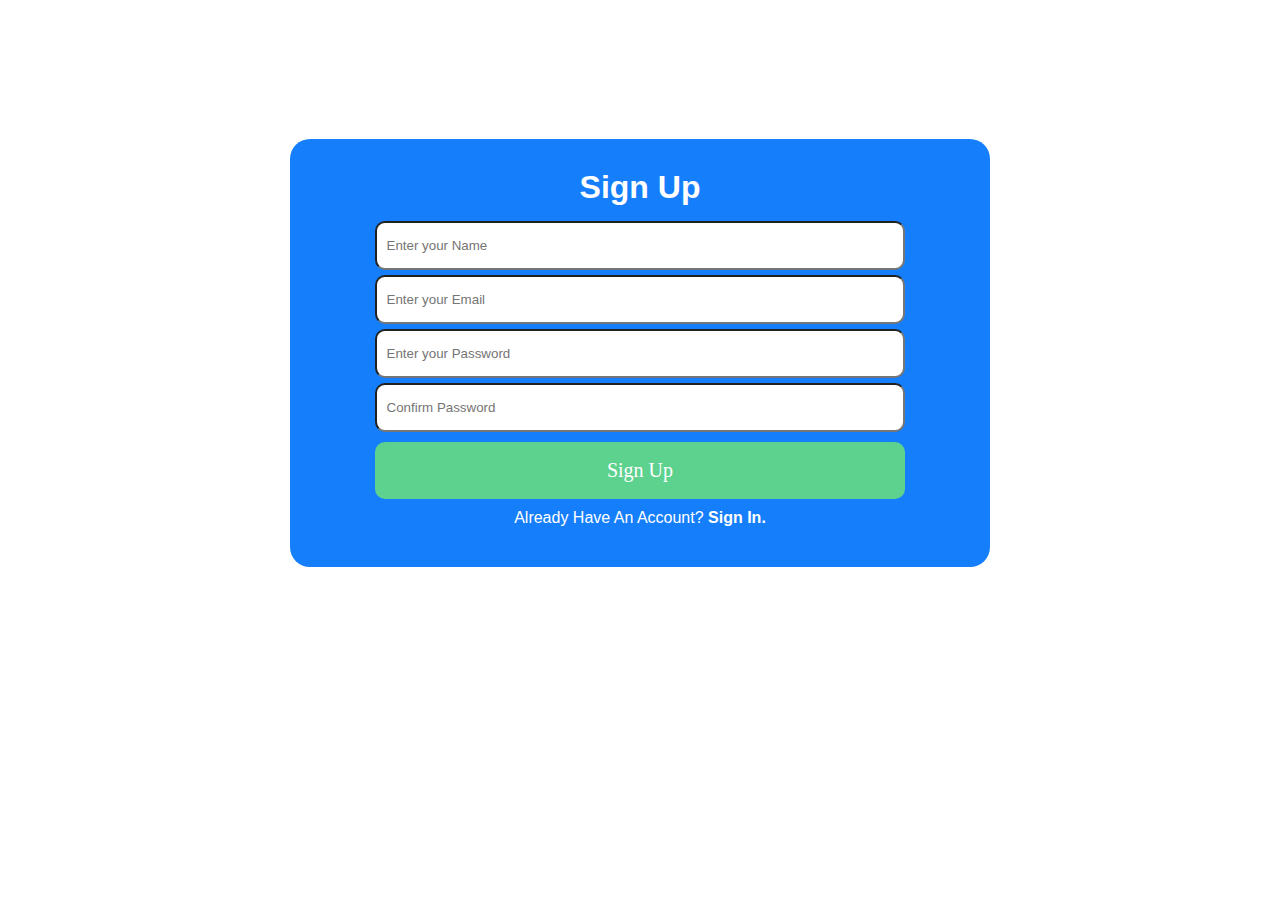
<file: SignUpUser/index.html>
<!doctype html>
<html lang="en">

<head>
    <title>Sign Up</title>
    <meta charset="UTF-8">
    <meta name="viewport" content="width=device-width, initial-scale=1.0">
    <link rel="stylesheet" href="https://cdnjs.cloudflare.com/ajax/libs/font-awesome/6.5.1/css/all.min.css" integrity="sha512-DTOQO9RWCH3ppGqcWaEA1BIZOC6xxalwEsw9c2QQeAIftl+Vegovlnee1c9QX4TctnWMn13TZye+giMm8e2LwA==" crossorigin="anonymous" referrerpolicy="no-referrer" />
    <link rel="stylesheet" href="../MAINStyle.css">
    <link rel="stylesheet" href="style.css">
</head>

<body>
    <div class="sign-up-box">
        <div class="container bg-main">
            <h1 class="header">Sign Up</h1>
                <div class="inputs">
                    <div class="inputfield">
                        <input type="text" name="fullname" placeholder="Enter your Name" required id="name">
                    </div>
                    <div class="inputfield">
                        <input type="email" name="email" placeholder="Enter your Email" required id="mail">
                        <div class="alert" id="jemail">
                            <p></p>
                        </div>
                    </div>
                    <div class="inputfield">
                        <input  type="password" name="password" placeholder="Enter your Password" required id="pass">
                        <div class="alert" id = "jpass">
                            <p></p>
                        </div>
                    </div>
                    <div class="inputfield">
                        <input type="password" name="cpassword" placeholder="Confirm Password" required id = "cpass">
                        <div class="alert" id = "jcpass">
                            <p></p>
                        </div>
                    </div>
                </div>
                <div class="nodata"></div>
                <button class=" button btn btn-sec-main" id="create"><i class="fa-solid fa-right-to-bracket"></i>Sign Up</button>
                <p class="in">Already Have an account?<span id="redirect"> Sign In.</span></p>
        </div>
    </div>
    <script src="../JS/Users.js"></script>
    <script src="./main.js"></script>
</body>

</html>
</file>
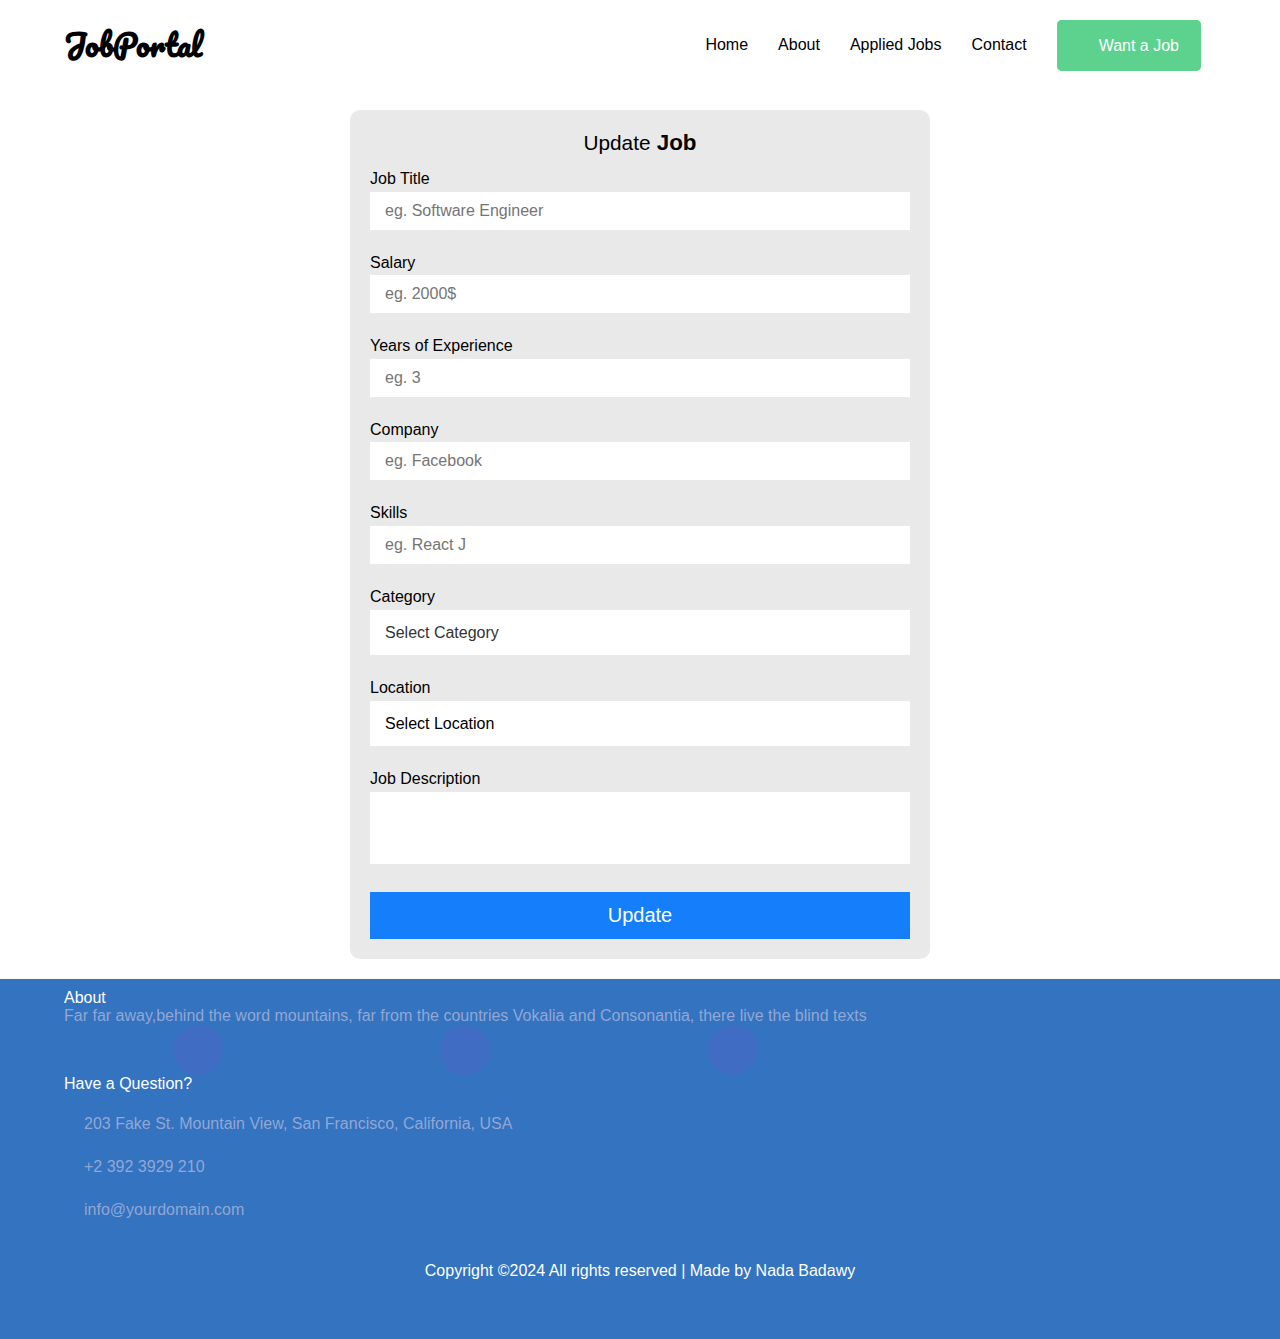
<file: update/index.html>
<!DOCTYPE html>
<html lang="en">

<head>
    <title>Post A Job</title>
    <meta charset="UTF-8">
    <meta name="viewport" content="width=device-width, initial-scale=1.0">
    <link rel="stylesheet" href="https://cdnjs.cloudflare.com/ajax/libs/font-awesome/6.5.1/css/all.min.css"
        integrity="sha512-DTOQO9RWCH3ppGqcWaEA1BIZOC6xxalwEsw9c2QQeAIftl+Vegovlnee1c9QX4TctnWMn13TZye+giMm8e2LwA=="
        crossorigin="anonymous" referrerpolicy="no-referrer" />
    <link href="https://fonts.googleapis.com/css2?family=Kanit&family=Pacifico&display=swap" rel="stylesheet">
    <link rel="stylesheet" href="../MAINStyle.css">
    <link rel="stylesheet" href="./style.css">
    <link rel="stylesheet" href="../Navbar/Navbarstyle.css">
    <link rel="stylesheet" href="../footer/style.css">
</head>

<body>
    <header id="nav">
    
    </header>

     <section class="postjob-Container">
        <div class="Job-Details" style="background-color: #e9e9e9;">
            <h2 class="offer">Update<span> Job</span></h2>
            <div class="myForm">
                <div class="inputField">
                    <label for="JobName">Job Title</label>
                    <input id="JobName" type="text" name="title" placeholder="eg. Software Engineer" required>
                    <div id="jtitle" class="alert"></div>
                </div>
                <div class="inputField">
                    <label for="JobSalary">Salary</label>
                    <input  id="JobSalary" type="text" name="salary" placeholder="eg. 2000$" required>
                    <div id="jsalary" class="alert"></div>
                </div>
                <div class="inputField">
                    <label>Years of Experience</label>
                    <input id="JobExp" type="text" required name="exp" placeholder="eg. 3">
                    <div id="jexp" class="alert"></div>
                </div>
                <div class="inputField">
                    <label for="JobCompany">Company</label>
                    <input id="JobCompany" type="text" name="Company" placeholder="eg. Facebook" required>
                    <div class="alert" id = "jcomp">
                        <p></p>
                    </div>
                </div>
                <div class="inputField">
                    <div  class="skills" id="skillc"></div>
                    <label for="skills">Skills</label>
                    <input id="skills" type="text" name="Company" placeholder="eg. React J" required>
                    <div class="alert">
                        <p></p>
                    </div>
                </div>
                <div class="inputField">
                    <label>Category</label>
                    <div class="select-btn">
                        <span class="btn-text">Select Category</span>
                        <span class="arrow-dwn">
                            <i class="fa-solid blackColor fa-caret-down"></i>
                        </span>
                    </div>
                    <ul class="list-items" id="cat">
                    </ul>
                    <div class="alert">
                        <p></p>
                    </div>
                </div>
                <div class="inputField">
                    <label>Location</label>
                    <div class="select-btn-two">
                        <span class="btn-text-two">Select Location</span>
                        <span class="arrow-dwn">
                            <i class="fa-solid blackColor fa-caret-down"></i>
                        </span>
                    </div>
                    <ul class="list-items" id="gov">
                        <li class="item-two">
                            <span class="item-text"></span>
                        </li>
                    </ul>
                    <div class="alert">
                        <p></p>
                    </div>
                </div>
                <div class="inputField">
                    <label for="JobDesc">Job Description</label>
                    <textarea name="desc" id="JobDesc" cols="40" rows="4"></textarea>
                    <div class="alert" id="jobdesc-c">
                        <p></p>
                    </div>
                </div>
                <div class="inputField">
                    <button type="submit" class="button btn-main" id="submitting">Update</button>
                </div>
            </div>
        </div>
    </section>


    <footer id="footer">
      
    </footer>
    <script src="../Navbar/Navbar.js"></script>
    <script src="../footer/main.js"></script>
    <script src="./main.js"></script>
</body>
</html>
</file>
<file: MAINStyle.css>
* {
  margin: 0px;
  padding: 0px;
  box-sizing: border-box;
  font-family: 'Segoe UI', Tahoma, Geneva, Verdana, sans-serif ;
  outline: none;
}
.container{
  padding: 0px 10rex;
}
.bg-main {
  background-color: #157efb !important;
}
.bg-sec-main {
  background-color: #5dd28e !important;
}
.bg-th-main {
  background-color: #e9f9ef !important;
}
.jt{
  transition: all 0.7s;
  cursor: pointer;
}
.jt:hover{
  color: #157efb;
}
.btn {
  border: none;
  padding: 15px 20px;
  border-radius: 5px;
  color: #000000;
  cursor: pointer;
  transition: color  0.5s;
  transition: background-color  0.5s;
}
.vh-100{
  height: 100vh;
}
.cursor-pointer{
  cursor: pointer;
}
.btn-main {
  background-color: #157efb !important;
  color: #fff ;
  border: #157efb 2px solid !important;
  transition: color  0.5s;
  transition: background-color  0.5s;
}
.btn-main:hover {
  color: #157efb !important;
  background-color: #fff !important;
}
.text-main {
  color: #157efb !important;
}
.text-center {
  text-align: center;
}
.text-sec-main {
  color: #5dd28e !important;
}
.text-th-main {
  color: #e9f9ef;

}
.btn-sec-main {
  background-color: #5dd28e !important;
  color: #fff !important;
  border: #5dd28e 2px solid !important;
  transition: all 0.5s !important;
}
.btn-sec-main:hover {
  border: #5dd28e 2px solid !important;
  color: #5dd28e !important;
  background-color: #fff !important;
}
.w-1 {
  width: 1%
}
.w-2 {
  width: 2%
}
.w-3 {
  width: 3%
}
.w-4 {
  width: 4%
}

.w-5 {
  width: 5%
}

.w-6 {
  width: 6%
}

.w-7 {
  width: 7%
}

.w-8 {
  width: 8%
}

.w-9 {
  width: 9%
}

.w-10 {
  width: 10%;
}

.w-11 {
  width: 11%;
}

.w-12 {
  width: 12%;
}

.w-13 {
  width: 13%;
}

.w-14 {
  width: 14%;
}

.w-15 {
  width: 15%;
}

.w-16 {
  width: 16%;
}

.w-17 {
  width: 17%;
}

.w-18 {
  width: 18%;
}

.w-19 {
  width: 19%;
}

.w-20 {
  width: 20%;
}

.w-21 {
  width: 21%;
}

.w-22 {
  width: 22%;
}

.w-23 {
  width: 23%;
}

.w-24 {
  width: 24%;
}

.w-25 {
  width: 25%;
}

.w-26 {
  width: 26%;
}

.w-27 {
  width: 27%;
}

.w-28 {
  width: 28%;
}

.w-29 {
  width: 29%;
}

.w-30 {
  width: 30%;
}

.w-31 {
  width: 31%;
}

.w-32 {
  width: 32%;
}

.w-33 {
  width: 33%;
}

.w-34 {
  width: 34%;
}

.w-35 {
  width: 35%;
}

.w-36 {
  width: 36%;
}

.w-37 {
  width: 37%;
}

.w-38 {
  width: 38%;
}

.w-39 {
  width: 39%;
}

.w-40 {
  width: 40%;
}

.w-41 {
  width: 41%;
}

.w-42 {
  width: 42%;
}

.w-43 {
  width: 43%;
}

.w-44 {
  width: 44%;
}

.w-45 {
  width: 45%;
}

.w-46 {
  width: 46%;
}

.w-47 {
  width: 47%;
}

.w-48 {
  width: 48%;
}

.w-49 {
  width: 49%;
}

.w-50 {
  width: 50%;
}

.w-51 {
  width: 51%;
}

.w-52 {
  width: 52%;
}

.w-53 {
  width: 53%;
}

.w-54 {
  width: 54%;
}

.w-55 {
  width: 55%;
}

.w-56 {
  width: 56%;
}

.w-57 {
  width: 57%;
}

.w-58 {
  width: 58%;
}

.w-59 {
  width: 59%;
}

.w-60 {
  width: 60%;
}

.w-61 {
  width: 61%;
}

.w-62 {
  width: 62%;
}

.w-63 {
  width: 63%;
}

.w-64 {
  width: 64%;
}

.w-65 {
  width: 65%;
}

.w-66 {
  width: 66%;
}

.w-67 {
  width: 67%;
}

.w-68 {
  width: 68%;
}

.w-69 {
  width: 69%;
}

.w-70 {
  width: 70%;
}

.w-71 {
  width: 71%;
}

.w-72 {
  width: 72%;
}

.w-73 {
  width: 73%;
}

.w-74 {
  width: 74%;
}

.w-75 {
  width: 75%;
}

.w-76 {
  width: 76%;
}

.w-77 {
  width: 77%;
}

.w-78 {
  width: 78%;
}

.w-79 {
  width: 79%;
}

.w-80 {
  width: 80%;
}

.w-81 {
  width: 81%;
}

.w-82 {
  width: 82%;
}

.w-83 {
  width: 83%;
}

.w-84 {
  width: 84%;
}

.w-85 {
  width: 85%;
}

.w-86 {
  width: 86%;
}

.w-87 {
  width: 87%;
}

.w-88 {
  width: 88%;
}

.w-89 {
  width: 89%;
}

.w-90 {
  width: 90%;
}

.w-91 {
  width: 91%;
}

.w-92 {
  width: 92%;
}

.w-93 {
  width: 93%;
}

.w-94 {
  width: 94%;
}

.w-95 {
  width: 95%;
}

.w-96 {
  width: 96%;
}

.w-97 {
  width: 97%;
}

.w-98 {
  width: 98%;
}

.w-99 {
  width: 99%;
}

.w-100 {
  width: 100%;
}

.w-101 {
  width: 10%1;
}
.m-1 {
  margin: 1px;
}

.mx-1 {
  margin:  1px;
}

.my-1 {
  margin-left: 1px ;
}

.p-1 {
  padding: 1px;
}

.py-1 {
  padding: 1px ;
}

.px-1 {
  padding:  1px;
}

.m-2 {
  margin: 2px;
}

.mx-2 {
  margin:  2px;
}

.my-2 {
  margin-left: 2px ;
}

.p-2 {
  padding: 2px;
}

.py-2 {
  padding: 2px ;
}

.px-2 {
  padding:  2px;
}

.m-3 {
  margin: 3px;
}

.mx-3 {
  margin:  3px;
}

.my-3 {
  margin-left: 3px ;
}

.p-3 {
  padding: 3px;
}

.py-3 {
  padding: 3px ;
}

.px-3 {
  padding:  3px;
}

.m-4 {
  margin: 4px;
}

.mx-4 {
  margin:  4px;
}

.my-4 {
  margin-left: 4px ;
}

.p-4 {
  padding: 4px;
}

.py-4 {
  padding: 4px ;
}

.px-4 {
  padding:  4px;
}

.m-5 {
  margin: 5px;
}

.mx-5 {
  margin:  5px;
}

.my-5 {
  margin-left: 5px ;
}

.p-5 {
  padding: 5px;
}

.py-5 {
  padding: 5px ;
}

.px-5 {
  padding:  5px;
}

.m-6 {
  margin: 6px;
}

.mx-6 {
  margin:  6px;
}

.my-6 {
  margin-left: 6px ;
}

.p-6 {
  padding: 6px;
}

.py-6 {
  padding: 6px ;
}

.px-6 {
  padding:  6px;
}

.m-7 {
  margin: 7px;
}

.mx-7 {
  margin:  7px;
}

.my-7 {
  margin-left: 7px ;
}

.p-7 {
  padding: 7px;
}

.py-7 {
  padding: 7px ;
}

.px-7 {
  padding:  7px;
}

.m-8 {
  margin: 8px;
}

.mx-8 {
  margin:  8px;
}

.my-8 {
  margin-left: 8px ;
}

.p-8 {
  padding: 8px;
}

.py-8 {
  padding: 8px ;
}

.px-8 {
  padding:  8px;
}

.m-9 {
  margin: 9px;
}

.mx-9 {
  margin:  9px;
}

.my-9 {
  margin-left: 9px ;
}

.p-9 {
  padding: 9px;
}

.py-9 {
  padding: 9px ;
}

.px-9 {
  padding:  9px;
}

.m-10 {
  margin: 1;
}

.mx-10 {
  margin:  1;
}

.my-10 {
  margin-left: 1 ;
}

.p-10 {
  padding: 1;
}

.py-10 {
  padding: 1 ;
}

.px-10 {
  padding:  1;
}

.m-11 {
  margin: 11px;
}

.mx-11 {
  margin:  11px;
}

.my-11 {
  margin-left: 11px ;
}

.p-11 {
  padding: 11px;
}

.py-11 {
  padding: 11px ;
}

.px-11 {
  padding:  11px;
}

.m-12 {
  margin: 12px;
}

.mx-12 {
  margin:  12px;
}

.my-12 {
  margin-left: 12px ;
}

.p-12 {
  padding: 12px;
}

.py-12 {
  padding: 12px ;
}

.px-12 {
  padding:  12px;
}

.m-13 {
  margin: 13px;
}

.mx-13 {
  margin:  13px;
}

.my-13 {
  margin-left: 13px ;
}

.p-13 {
  padding: 13px;
}

.py-13 {
  padding: 13px ;
}

.px-13 {
  padding:  13px;
}

.m-14 {
  margin: 14px;
}

.mx-14 {
  margin:  14px;
}

.my-14 {
  margin-left: 14px ;
}

.p-14 {
  padding: 14px;
}

.py-14 {
  padding: 14px ;
}

.px-14 {
  padding:  14px;
}

.m-15 {
  margin: 15px;
}

.mx-15 {
  margin:  15px;
}

.my-15 {
  margin-left: 15px ;
}

.p-15 {
  padding: 15px;
}

.py-15 {
  padding: 15px ;
}

.px-15 {
  padding:  15px;
}

.m-16 {
  margin: 16px;
}

.mx-16 {
  margin:  16px;
}

.my-16 {
  margin-left: 16px ;
}

.p-16 {
  padding: 16px;
}

.py-16 {
  padding: 16px ;
}

.px-16 {
  padding:  16px;
}

.m-17 {
  margin: 17px;
}

.mx-17 {
  margin:  17px;
}

.my-17 {
  margin-left: 17px ;
}

.p-17 {
  padding: 17px;
}

.py-17 {
  padding: 17px ;
}

.px-17 {
  padding:  17px;
}

.m-18 {
  margin: 18px;
}

.mx-18 {
  margin:  18px;
}

.my-18 {
  margin-left: 18px ;
}

.p-18 {
  padding: 18px;
}

.py-18 {
  padding: 18px ;
}

.px-18 {
  padding:  18px;
}

.m-19 {
  margin: 19px;
}

.mx-19 {
  margin:  19px;
}

.my-19 {
  margin-left: 19px ;
}

.p-19 {
  padding: 19px;
}

.py-19 {
  padding: 19px ;
}

.px-19 {
  padding:  19px;
}

.m-20 {
  margin: 2;
}

.mx-20 {
  margin:  2;
}

.my-20 {
  margin-left: 2 ;
}

.p-20 {
  padding: 2;
}

.py-20 {
  padding: 2 ;
}

.px-20 {
  padding:  2;
}

.m-21 {
  margin: 21px;
}

.mx-21 {
  margin:  21px;
}

.my-21 {
  margin-left: 21px ;
}

.p-21 {
  padding: 21px;
}

.py-21 {
  padding: 21px ;
}

.px-21 {
  padding:  21px;
}

.m-22 {
  margin: 22px;
}

.mx-22 {
  margin:  22px;
}

.my-22 {
  margin-left: 22px ;
}

.p-22 {
  padding: 22px;
}

.py-22 {
  padding: 22px ;
}

.px-22 {
  padding:  22px;
}

.m-23 {
  margin: 23px;
}

.mx-23 {
  margin:  23px;
}

.my-23 {
  margin-left: 23px ;
}

.p-23 {
  padding: 23px;
}

.py-23 {
  padding: 23px ;
}

.px-23 {
  padding:  23px;
}

.m-24 {
  margin: 24px;
}

.mx-24 {
  margin:  24px;
}

.my-24 {
  margin-left: 24px ;
}

.p-24 {
  padding: 24px;
}

.py-24 {
  padding: 24px ;
}

.px-24 {
  padding:  24px;
}

.m-25 {
  margin: 25px;
}

.mx-25 {
  margin:  25px;
}

.my-25 {
  margin-left: 25px ;
}

.p-25 {
  padding: 25px;
}

.py-25 {
  padding: 25px ;
}

.px-25 {
  padding:  25px;
}

.m-26 {
  margin: 26px;
}

.mx-26 {
  margin:  26px;
}

.my-26 {
  margin-left: 26px ;
}

.p-26 {
  padding: 26px;
}

.py-26 {
  padding: 26px ;
}

.px-26 {
  padding:  26px;
}

.m-27 {
  margin: 27px;
}

.mx-27 {
  margin:  27px;
}

.my-27 {
  margin-left: 27px ;
}

.p-27 {
  padding: 27px;
}

.py-27 {
  padding: 27px ;
}

.px-27 {
  padding:  27px;
}

.m-28 {
  margin: 28px;
}

.mx-28 {
  margin:  28px;
}

.my-28 {
  margin-left: 28px ;
}

.p-28 {
  padding: 28px;
}

.py-28 {
  padding: 28px ;
}

.px-28 {
  padding:  28px;
}

.m-29 {
  margin: 29px;
}

.mx-29 {
  margin:  29px;
}

.my-29 {
  margin-left: 29px ;
}

.p-29 {
  padding: 29px;
}

.py-29 {
  padding: 29px ;
}

.px-29 {
  padding:  29px;
}

.m-30 {
  margin: 3;
}

.mx-30 {
  margin:  3;
}

.my-30 {
  margin-left: 3 ;
}

.p-30 {
  padding: 3;
}

.py-30 {
  padding: 3 ;
}

.px-30 {
  padding:  3;
}

.m-31 {
  margin: 31px;
}

.mx-31 {
  margin:  31px;
}

.my-31 {
  margin-left: 31px ;
}

.p-31 {
  padding: 31px;
}

.py-31 {
  padding: 31px ;
}

.px-31 {
  padding:  31px;
}

.m-32 {
  margin: 32px;
}

.mx-32 {
  margin:  32px;
}

.my-32 {
  margin-left: 32px ;
}

.p-32 {
  padding: 32px;
}

.py-32 {
  padding: 32px ;
}

.px-32 {
  padding:  32px;
}

.m-33 {
  margin: 33px;
}

.mx-33 {
  margin:  33px;
}

.my-33 {
  margin-left: 33px ;
}

.p-33 {
  padding: 33px;
}

.py-33 {
  padding: 33px ;
}

.px-33 {
  padding:  33px;
}

.m-34 {
  margin: 34px;
}

.mx-34 {
  margin:  34px;
}

.my-34 {
  margin-left: 34px ;
}

.p-34 {
  padding: 34px;
}

.py-34 {
  padding: 34px ;
}

.px-34 {
  padding:  34px;
}

.m-35 {
  margin: 35px;
}

.mx-35 {
  margin:  35px;
}

.my-35 {
  margin-left: 35px ;
}

.p-35 {
  padding: 35px;
}

.py-35 {
  padding: 35px ;
}

.px-35 {
  padding:  35px;
}

.m-36 {
  margin: 36px;
}

.mx-36 {
  margin:  36px;
}

.my-36 {
  margin-left: 36px ;
}

.p-36 {
  padding: 36px;
}

.py-36 {
  padding: 36px ;
}

.px-36 {
  padding:  36px;
}

.m-37 {
  margin: 37px;
}

.mx-37 {
  margin:  37px;
}

.my-37 {
  margin-left: 37px ;
}

.p-37 {
  padding: 37px;
}

.py-37 {
  padding: 37px ;
}

.px-37 {
  padding:  37px;
}

.m-38 {
  margin: 38px;
}

.mx-38 {
  margin:  38px;
}

.my-38 {
  margin-left: 38px ;
}

.p-38 {
  padding: 38px;
}

.py-38 {
  padding: 38px ;
}

.px-38 {
  padding:  38px;
}

.m-39 {
  margin: 39px;
}

.mx-39 {
  margin:  39px;
}

.my-39 {
  margin-left: 39px ;
}

.p-39 {
  padding: 39px;
}

.py-39 {
  padding: 39px ;
}

.px-39 {
  padding:  39px;
}

.m-40 {
  margin: 4;
}

.mx-40 {
  margin:  4;
}

.my-40 {
  margin-left: 4 ;
}

.p-40 {
  padding: 4;
}

.py-40 {
  padding: 4 ;
}

.px-40 {
  padding:  4;
}

.m-41 {
  margin: 41px;
}

.mx-41 {
  margin:  41px;
}

.my-41 {
  margin-left: 41px ;
}

.p-41 {
  padding: 41px;
}

.py-41 {
  padding: 41px ;
}

.px-41 {
  padding:  41px;
}

.m-42 {
  margin: 42px;
}

.mx-42 {
  margin:  42px;
}

.my-42 {
  margin-left: 42px ;
}

.p-42 {
  padding: 42px;
}

.py-42 {
  padding: 42px ;
}

.px-42 {
  padding:  42px;
}

.m-43 {
  margin: 43px;
}

.mx-43 {
  margin:  43px;
}

.my-43 {
  margin-left: 43px ;
}

.p-43 {
  padding: 43px;
}

.py-43 {
  padding: 43px ;
}

.px-43 {
  padding:  43px;
}

.m-44 {
  margin: 44px;
}

.mx-44 {
  margin:  44px;
}

.my-44 {
  margin-left: 44px ;
}

.p-44 {
  padding: 44px;
}

.py-44 {
  padding: 44px ;
}

.px-44 {
  padding:  44px;
}

.m-45 {
  margin: 45px;
}

.mx-45 {
  margin:  45px;
}

.my-45 {
  margin-left: 45px ;
}

.p-45 {
  padding: 45px;
}

.py-45 {
  padding: 45px ;
}

.px-45 {
  padding:  45px;
}

.m-46 {
  margin: 46px;
}

.mx-46 {
  margin:  46px;
}

.my-46 {
  margin-left: 46px ;
}

.p-46 {
  padding: 46px;
}

.py-46 {
  padding: 46px ;
}

.px-46 {
  padding:  46px;
}

.m-47 {
  margin: 47px;
}

.mx-47 {
  margin:  47px;
}

.my-47 {
  margin-left: 47px ;
}

.p-47 {
  padding: 47px;
}

.py-47 {
  padding: 47px ;
}

.px-47 {
  padding:  47px;
}

.m-48 {
  margin: 48px;
}

.mx-48 {
  margin:  48px;
}

.my-48 {
  margin-left: 48px ;
}

.p-48 {
  padding: 48px;
}

.py-48 {
  padding: 48px ;
}

.px-48 {
  padding:  48px;
}

.m-49 {
  margin: 49px;
}

.mx-49 {
  margin:  49px;
}

.my-49 {
  margin-left: 49px ;
}

.p-49 {
  padding: 49px;
}

.py-49 {
  padding: 49px ;
}

.px-49 {
  padding:  49px;
}

.m-50 {
  margin: 5;
}

.mx-50 {
  margin:  5;
}

.my-50 {
  margin-left: 5 ;
}

.p-50 {
  padding: 5;
}

.py-50 {
  padding: 5 ;
}

.px-50 {
  padding:  5;
}

.m-51 {
  margin: 51px;
}

.mx-51 {
  margin:  51px;
}

.my-51 {
  margin-left: 51px ;
}

.p-51 {
  padding: 51px;
}

.py-51 {
  padding: 51px ;
}

.px-51 {
  padding:  51px;
}

.m-52 {
  margin: 52px;
}

.mx-52 {
  margin:  52px;
}

.my-52 {
  margin-left: 52px ;
}

.p-52 {
  padding: 52px;
}

.py-52 {
  padding: 52px ;
}

.px-52 {
  padding:  52px;
}

.m-53 {
  margin: 53px;
}

.mx-53 {
  margin:  53px;
}

.my-53 {
  margin-left: 53px ;
}

.p-53 {
  padding: 53px;
}

.py-53 {
  padding: 53px ;
}

.px-53 {
  padding:  53px;
}

.m-54 {
  margin: 54px;
}

.mx-54 {
  margin:  54px;
}

.my-54 {
  margin-left: 54px ;
}

.p-54 {
  padding: 54px;
}

.py-54 {
  padding: 54px ;
}

.px-54 {
  padding:  54px;
}

.m-55 {
  margin: 55px;
}

.mx-55 {
  margin:  55px;
}

.my-55 {
  margin-left: 55px ;
}

.p-55 {
  padding: 55px;
}

.py-55 {
  padding: 55px ;
}

.px-55 {
  padding:  55px;
}

.m-56 {
  margin: 56px;
}

.mx-56 {
  margin:  56px;
}

.my-56 {
  margin-left: 56px ;
}

.p-56 {
  padding: 56px;
}

.py-56 {
  padding: 56px ;
}

.px-56 {
  padding:  56px;
}

.m-57 {
  margin: 57px;
}

.mx-57 {
  margin:  57px;
}

.my-57 {
  margin-left: 57px ;
}

.p-57 {
  padding: 57px;
}

.py-57 {
  padding: 57px ;
}

.px-57 {
  padding:  57px;
}

.m-58 {
  margin: 58px;
}

.mx-58 {
  margin:  58px;
}

.my-58 {
  margin-left: 58px ;
}

.p-58 {
  padding: 58px;
}

.py-58 {
  padding: 58px ;
}

.px-58 {
  padding:  58px;
}

.m-59 {
  margin: 59px;
}

.mx-59 {
  margin:  59px;
}

.my-59 {
  margin-left: 59px ;
}

.p-59 {
  padding: 59px;
}

.py-59 {
  padding: 59px ;
}

.px-59 {
  padding:  59px;
}

.m-60 {
  margin: 6;
}

.mx-60 {
  margin:  6;
}

.my-60 {
  margin-left: 6 ;
}

.p-60 {
  padding: 6;
}

.py-60 {
  padding: 6 ;
}

.px-60 {
  padding:  6;
}

.m-61 {
  margin: 61px;
}

.mx-61 {
  margin:  61px;
}

.my-61 {
  margin-left: 61px ;
}

.p-61 {
  padding: 61px;
}

.py-61 {
  padding: 61px ;
}

.px-61 {
  padding:  61px;
}

.m-62 {
  margin: 62px;
}

.mx-62 {
  margin:  62px;
}

.my-62 {
  margin-left: 62px ;
}

.p-62 {
  padding: 62px;
}

.py-62 {
  padding: 62px ;
}

.px-62 {
  padding:  62px;
}

.m-63 {
  margin: 63px;
}

.mx-63 {
  margin:  63px;
}

.my-63 {
  margin-left: 63px ;
}

.p-63 {
  padding: 63px;
}

.py-63 {
  padding: 63px ;
}

.px-63 {
  padding:  63px;
}

.m-64 {
  margin: 64px;
}

.mx-64 {
  margin:  64px;
}

.my-64 {
  margin-left: 64px ;
}

.p-64 {
  padding: 64px;
}

.py-64 {
  padding: 64px ;
}

.px-64 {
  padding:  64px;
}

.m-65 {
  margin: 65px;
}

.mx-65 {
  margin:  65px;
}

.my-65 {
  margin-left: 65px ;
}

.p-65 {
  padding: 65px;
}

.py-65 {
  padding: 65px ;
}

.px-65 {
  padding:  65px;
}

.m-66 {
  margin: 66px;
}

.mx-66 {
  margin:  66px;
}

.my-66 {
  margin-left: 66px ;
}

.p-66 {
  padding: 66px;
}

.py-66 {
  padding: 66px ;
}

.px-66 {
  padding:  66px;
}

.m-67 {
  margin: 67px;
}

.mx-67 {
  margin:  67px;
}

.my-67 {
  margin-left: 67px ;
}

.p-67 {
  padding: 67px;
}

.py-67 {
  padding: 67px ;
}

.px-67 {
  padding:  67px;
}

.m-68 {
  margin: 68px;
}

.mx-68 {
  margin:  68px;
}

.my-68 {
  margin-left: 68px ;
}

.p-68 {
  padding: 68px;
}

.py-68 {
  padding: 68px ;
}

.px-68 {
  padding:  68px;
}

.m-69 {
  margin: 69px;
}

.mx-69 {
  margin:  69px;
}

.my-69 {
  margin-left: 69px ;
}

.p-69 {
  padding: 69px;
}

.py-69 {
  padding: 69px ;
}

.px-69 {
  padding:  69px;
}

.m-70 {
  margin: 7;
}

.mx-70 {
  margin:  7;
}

.my-70 {
  margin-left: 7 ;
}

.p-70 {
  padding: 7;
}

.py-70 {
  padding: 7 ;
}

.px-70 {
  padding:  7;
}

.m-71 {
  margin: 71px;
}

.mx-71 {
  margin:  71px;
}

.my-71 {
  margin-left: 71px ;
}

.p-71 {
  padding: 71px;
}

.py-71 {
  padding: 71px ;
}

.px-71 {
  padding:  71px;
}

.m-72 {
  margin: 72px;
}

.mx-72 {
  margin:  72px;
}

.my-72 {
  margin-left: 72px ;
}

.p-72 {
  padding: 72px;
}

.py-72 {
  padding: 72px ;
}

.px-72 {
  padding:  72px;
}

.m-73 {
  margin: 73px;
}

.mx-73 {
  margin:  73px;
}

.my-73 {
  margin-left: 73px ;
}

.p-73 {
  padding: 73px;
}

.py-73 {
  padding: 73px ;
}

.px-73 {
  padding:  73px;
}

.m-74 {
  margin: 74px;
}

.mx-74 {
  margin:  74px;
}

.my-74 {
  margin-left: 74px ;
}

.p-74 {
  padding: 74px;
}

.py-74 {
  padding: 74px ;
}

.px-74 {
  padding:  74px;
}

.m-75 {
  margin: 75px;
}

.mx-75 {
  margin:  75px;
}

.my-75 {
  margin-left: 75px ;
}

.p-75 {
  padding: 75px;
}

.py-75 {
  padding: 75px ;
}

.px-75 {
  padding:  75px;
}

.m-76 {
  margin: 76px;
}

.mx-76 {
  margin:  76px;
}

.my-76 {
  margin-left: 76px ;
}

.p-76 {
  padding: 76px;
}

.py-76 {
  padding: 76px ;
}

.px-76 {
  padding:  76px;
}

.m-77 {
  margin: 77px;
}

.mx-77 {
  margin:  77px;
}

.my-77 {
  margin-left: 77px ;
}

.p-77 {
  padding: 77px;
}

.py-77 {
  padding: 77px ;
}

.px-77 {
  padding:  77px;
}

.m-78 {
  margin: 78px;
}

.mx-78 {
  margin:  78px;
}

.my-78 {
  margin-left: 78px ;
}

.p-78 {
  padding: 78px;
}

.py-78 {
  padding: 78px ;
}

.px-78 {
  padding:  78px;
}

.m-79 {
  margin: 79px;
}

.mx-79 {
  margin:  79px;
}

.my-79 {
  margin-left: 79px ;
}

.p-79 {
  padding: 79px;
}

.py-79 {
  padding: 79px ;
}

.px-79 {
  padding:  79px;
}

.m-80 {
  margin: 8;
}

.mx-80 {
  margin:  8;
}

.my-80 {
  margin-left: 8 ;
}

.p-80 {
  padding: 8;
}

.py-80 {
  padding: 8 ;
}

.px-80 {
  padding:  8;
}

.m-81 {
  margin: 81px;
}

.mx-81 {
  margin:  81px;
}

.my-81 {
  margin-left: 81px ;
}

.p-81 {
  padding: 81px;
}

.py-81 {
  padding: 81px ;
}

.px-81 {
  padding:  81px;
}

.m-82 {
  margin: 82px;
}

.mx-82 {
  margin:  82px;
}

.my-82 {
  margin-left: 82px ;
}

.p-82 {
  padding: 82px;
}

.py-82 {
  padding: 82px ;
}

.px-82 {
  padding:  82px;
}

.m-83 {
  margin: 83px;
}

.mx-83 {
  margin:  83px;
}

.my-83 {
  margin-left: 83px ;
}

.p-83 {
  padding: 83px;
}

.py-83 {
  padding: 83px ;
}

.px-83 {
  padding:  83px;
}

.m-84 {
  margin: 84px;
}

.mx-84 {
  margin:  84px;
}

.my-84 {
  margin-left: 84px ;
}

.p-84 {
  padding: 84px;
}

.py-84 {
  padding: 84px ;
}

.px-84 {
  padding:  84px;
}

.m-85 {
  margin: 85px;
}

.mx-85 {
  margin:  85px;
}

.my-85 {
  margin-left: 85px ;
}

.p-85 {
  padding: 85px;
}

.py-85 {
  padding: 85px ;
}

.px-85 {
  padding:  85px;
}

.m-86 {
  margin: 86px;
}

.mx-86 {
  margin:  86px;
}

.my-86 {
  margin-left: 86px ;
}

.p-86 {
  padding: 86px;
}

.py-86 {
  padding: 86px ;
}

.px-86 {
  padding:  86px;
}

.m-87 {
  margin: 87px;
}

.mx-87 {
  margin:  87px;
}

.my-87 {
  margin-left: 87px ;
}

.p-87 {
  padding: 87px;
}

.py-87 {
  padding: 87px ;
}

.px-87 {
  padding:  87px;
}

.m-88 {
  margin: 88px;
}

.mx-88 {
  margin:  88px;
}

.my-88 {
  margin-left: 88px ;
}

.p-88 {
  padding: 88px;
}

.py-88 {
  padding: 88px ;
}

.px-88 {
  padding:  88px;
}

.m-89 {
  margin: 89px;
}

.mx-89 {
  margin:  89px;
}

.my-89 {
  margin-left: 89px ;
}

.p-89 {
  padding: 89px;
}

.py-89 {
  padding: 89px ;
}

.px-89 {
  padding:  89px;
}

.m-90 {
  margin: 9;
}

.mx-90 {
  margin:  9;
}

.my-90 {
  margin-left: 9 ;
}

.p-90 {
  padding: 9;
}

.py-90 {
  padding: 9 ;
}

.px-90 {
  padding:  9;
}

.m-91 {
  margin: 91px;
}

.mx-91 {
  margin:  91px;
}

.my-91 {
  margin-left: 91px ;
}

.p-91 {
  padding: 91px;
}

.py-91 {
  padding: 91px ;
}

.px-91 {
  padding:  91px;
}

.m-92 {
  margin: 92px;
}

.mx-92 {
  margin:  92px;
}

.my-92 {
  margin-left: 92px ;
}

.p-92 {
  padding: 92px;
}

.py-92 {
  padding: 92px ;
}

.px-92 {
  padding:  92px;
}

.m-93 {
  margin: 93px;
}

.mx-93 {
  margin:  93px;
}

.my-93 {
  margin-left: 93px ;
}

.p-93 {
  padding: 93px;
}

.py-93 {
  padding: 93px ;
}

.px-93 {
  padding:  93px;
}

.m-94 {
  margin: 94px;
}

.mx-94 {
  margin:  94px;
}

.my-94 {
  margin-left: 94px ;
}

.p-94 {
  padding: 94px;
}

.py-94 {
  padding: 94px ;
}

.px-94 {
  padding:  94px;
}

.m-95 {
  margin: 95px;
}

.mx-95 {
  margin:  95px;
}

.my-95 {
  margin-left: 95px ;
}

.p-95 {
  padding: 95px;
}

.py-95 {
  padding: 95px ;
}

.px-95 {
  padding:  95px;
}

.m-96 {
  margin: 96px;
}

.mx-96 {
  margin:  96px;
}

.my-96 {
  margin-left: 96px ;
}

.p-96 {
  padding: 96px;
}

.py-96 {
  padding: 96px ;
}

.px-96 {
  padding:  96px;
}

.m-97 {
  margin: 97px;
}

.mx-97 {
  margin:  97px;
}

.my-97 {
  margin-left: 97px ;
}

.p-97 {
  padding: 97px;
}

.py-97 {
  padding: 97px ;
}

.px-97 {
  padding:  97px;
}

.m-98 {
  margin: 98px;
}

.mx-98 {
  margin:  98px;
}

.my-98 {
  margin-left: 98px ;
}

.p-98 {
  padding: 98px;
}

.py-98 {
  padding: 98px ;
}

.px-98 {
  padding:  98px;
}

.m-99 {
  margin: 99px;
}

.mx-99 {
  margin:  99px;
}

.my-99 {
  margin-left: 99px ;
}

.p-99 {
  padding: 99px;
}

.py-99 {
  padding: 99px ;
}

.px-99 {
  padding:  99px;
}/*# sourceMappingURL=style.css.map */
.mt-1 {
  margin-top: 1px;
}

.mb-1 {
  margin-bottom: 1px;
}

.ms-1 {
  margin-left: 1px;
}

.me-1 {
  margin-right: 1px;
}

.pt-1 {
  padding-top: 1px;
}

.pb-1 {
  padding-bottom: 1px;
}

.ps-1 {
  padding-left: 1px;
}

.pe-1 {
  padding-right: 1px;
}

.mt-2 {
  margin-top: 2px;
}

.mb-2 {
  margin-bottom: 2px;
}

.ms-2 {
  margin-left: 2px;
}

.me-2 {
  margin-right: 2px;
}

.pt-2 {
  padding-top: 2px;
}

.pb-2 {
  padding-bottom: 2px;
}

.ps-2 {
  padding-left: 2px;
}

.pe-2 {
  padding-right: 2px;
}

.mt-3 {
  margin-top: 3px;
}

.mb-3 {
  margin-bottom: 3px;
}

.ms-3 {
  margin-left: 3px;
}

.me-3 {
  margin-right: 3px;
}

.pt-3 {
  padding-top: 3px;
}

.pb-3 {
  padding-bottom: 3px;
}

.ps-3 {
  padding-left: 3px;
}

.pe-3 {
  padding-right: 3px;
}

.mt-4 {
  margin-top: 4px;
}

.mb-4 {
  margin-bottom: 4px;
}

.ms-4 {
  margin-left: 4px;
}

.me-4 {
  margin-right: 4px;
}

.pt-4 {
  padding-top: 4px;
}

.pb-4 {
  padding-bottom: 4px;
}

.ps-4 {
  padding-left: 4px;
}

.pe-4 {
  padding-right: 4px;
}

.mt-5 {
  margin-top: 5px;
}

.mb-5 {
  margin-bottom: 5px;
}

.ms-5 {
  margin-left: 5px;
}

.me-5 {
  margin-right: 5px;
}

.pt-5 {
  padding-top: 5px;
}

.pb-5 {
  padding-bottom: 5px;
}

.ps-5 {
  padding-left: 5px;
}

.pe-5 {
  padding-right: 5px;
}

.mt-6 {
  margin-top: 6px;
}

.mb-6 {
  margin-bottom: 6px;
}

.ms-6 {
  margin-left: 6px;
}

.me-6 {
  margin-right: 6px;
}

.pt-6 {
  padding-top: 6px;
}

.pb-6 {
  padding-bottom: 6px;
}

.ps-6 {
  padding-left: 6px;
}

.pe-6 {
  padding-right: 6px;
}

.mt-7 {
  margin-top: 7px;
}

.mb-7 {
  margin-bottom: 7px;
}

.ms-7 {
  margin-left: 7px;
}

.me-7 {
  margin-right: 7px;
}

.pt-7 {
  padding-top: 7px;
}

.pb-7 {
  padding-bottom: 7px;
}

.ps-7 {
  padding-left: 7px;
}

.pe-7 {
  padding-right: 7px;
}

.mt-8 {
  margin-top: 8px;
}

.mb-8 {
  margin-bottom: 8px;
}

.ms-8 {
  margin-left: 8px;
}

.me-8 {
  margin-right: 8px;
}

.pt-8 {
  padding-top: 8px;
}

.pb-8 {
  padding-bottom: 8px;
}

.ps-8 {
  padding-left: 8px;
}

.pe-8 {
  padding-right: 8px;
}

.mt-9 {
  margin-top: 9px;
}

.mb-9 {
  margin-bottom: 9px;
}

.ms-9 {
  margin-left: 9px;
}

.me-9 {
  margin-right: 9px;
}

.pt-9 {
  padding-top: 9px;
}

.pb-9 {
  padding-bottom: 9px;
}

.ps-9 {
  padding-left: 9px;
}

.pe-9 {
  padding-right: 9px;
}

.mt-10 {
  margin-top: 1;
}

.mb-10 {
  margin-bottom: 1;
}

.ms-10 {
  margin-left: 1;
}

.me-10 {
  margin-right: 1;
}

.pt-10 {
  padding-top: 1;
}

.pb-10 {
  padding-bottom: 1;
}

.ps-10 {
  padding-left: 1;
}

.pe-10 {
  padding-right: 1;
}

.mt-11 {
  margin-top: 11px;
}

.mb-11 {
  margin-bottom: 11px;
}

.ms-11 {
  margin-left: 11px;
}

.me-11 {
  margin-right: 11px;
}

.pt-11 {
  padding-top: 11px;
}

.pb-11 {
  padding-bottom: 11px;
}

.ps-11 {
  padding-left: 11px;
}

.pe-11 {
  padding-right: 11px;
}

.mt-12 {
  margin-top: 12px;
}

.mb-12 {
  margin-bottom: 12px;
}

.ms-12 {
  margin-left: 12px;
}

.me-12 {
  margin-right: 12px;
}

.pt-12 {
  padding-top: 12px;
}

.pb-12 {
  padding-bottom: 12px;
}

.ps-12 {
  padding-left: 12px;
}

.pe-12 {
  padding-right: 12px;
}

.mt-13 {
  margin-top: 13px;
}

.mb-13 {
  margin-bottom: 13px;
}

.ms-13 {
  margin-left: 13px;
}

.me-13 {
  margin-right: 13px;
}

.pt-13 {
  padding-top: 13px;
}

.pb-13 {
  padding-bottom: 13px;
}

.ps-13 {
  padding-left: 13px;
}

.pe-13 {
  padding-right: 13px;
}

.mt-14 {
  margin-top: 14px;
}

.mb-14 {
  margin-bottom: 14px;
}

.ms-14 {
  margin-left: 14px;
}

.me-14 {
  margin-right: 14px;
}

.pt-14 {
  padding-top: 14px;
}

.pb-14 {
  padding-bottom: 14px;
}

.ps-14 {
  padding-left: 14px;
}

.pe-14 {
  padding-right: 14px;
}

.mt-15 {
  margin-top: 15px;
}

.mb-15 {
  margin-bottom: 15px;
}

.ms-15 {
  margin-left: 15px;
}

.me-15 {
  margin-right: 15px;
}

.pt-15 {
  padding-top: 15px;
}

.pb-15 {
  padding-bottom: 15px;
}

.ps-15 {
  padding-left: 15px;
}

.pe-15 {
  padding-right: 15px;
}

.mt-16 {
  margin-top: 16px;
}

.mb-16 {
  margin-bottom: 16px;
}

.ms-16 {
  margin-left: 16px;
}

.me-16 {
  margin-right: 16px;
}

.pt-16 {
  padding-top: 16px;
}

.pb-16 {
  padding-bottom: 16px;
}

.ps-16 {
  padding-left: 16px;
}

.pe-16 {
  padding-right: 16px;
}

.mt-17 {
  margin-top: 17px;
}

.mb-17 {
  margin-bottom: 17px;
}

.ms-17 {
  margin-left: 17px;
}

.me-17 {
  margin-right: 17px;
}

.pt-17 {
  padding-top: 17px;
}

.pb-17 {
  padding-bottom: 17px;
}

.ps-17 {
  padding-left: 17px;
}

.pe-17 {
  padding-right: 17px;
}

.mt-18 {
  margin-top: 18px;
}

.mb-18 {
  margin-bottom: 18px;
}

.ms-18 {
  margin-left: 18px;
}

.me-18 {
  margin-right: 18px;
}

.pt-18 {
  padding-top: 18px;
}

.pb-18 {
  padding-bottom: 18px;
}

.ps-18 {
  padding-left: 18px;
}

.pe-18 {
  padding-right: 18px;
}

.mt-19 {
  margin-top: 19px;
}

.mb-19 {
  margin-bottom: 19px;
}

.ms-19 {
  margin-left: 19px;
}

.me-19 {
  margin-right: 19px;
}

.pt-19 {
  padding-top: 19px;
}

.pb-19 {
  padding-bottom: 19px;
}

.ps-19 {
  padding-left: 19px;
}

.pe-19 {
  padding-right: 19px;
}

.mt-20 {
  margin-top: 2;
}

.mb-20 {
  margin-bottom: 2;
}

.ms-20 {
  margin-left: 2;
}

.me-20 {
  margin-right: 2;
}

.pt-20 {
  padding-top: 2;
}

.pb-20 {
  padding-bottom: 2;
}

.ps-20 {
  padding-left: 2;
}

.pe-20 {
  padding-right: 2;
}

.mt-21 {
  margin-top: 21px;
}

.mb-21 {
  margin-bottom: 21px;
}

.ms-21 {
  margin-left: 21px;
}

.me-21 {
  margin-right: 21px;
}

.pt-21 {
  padding-top: 21px;
}

.pb-21 {
  padding-bottom: 21px;
}

.ps-21 {
  padding-left: 21px;
}

.pe-21 {
  padding-right: 21px;
}

.mt-22 {
  margin-top: 22px;
}

.mb-22 {
  margin-bottom: 22px;
}

.ms-22 {
  margin-left: 22px;
}

.me-22 {
  margin-right: 22px;
}

.pt-22 {
  padding-top: 22px;
}

.pb-22 {
  padding-bottom: 22px;
}

.ps-22 {
  padding-left: 22px;
}

.pe-22 {
  padding-right: 22px;
}

.mt-23 {
  margin-top: 23px;
}

.mb-23 {
  margin-bottom: 23px;
}

.ms-23 {
  margin-left: 23px;
}

.me-23 {
  margin-right: 23px;
}

.pt-23 {
  padding-top: 23px;
}

.pb-23 {
  padding-bottom: 23px;
}

.ps-23 {
  padding-left: 23px;
}

.pe-23 {
  padding-right: 23px;
}

.mt-24 {
  margin-top: 24px;
}

.mb-24 {
  margin-bottom: 24px;
}

.ms-24 {
  margin-left: 24px;
}

.me-24 {
  margin-right: 24px;
}

.pt-24 {
  padding-top: 24px;
}

.pb-24 {
  padding-bottom: 24px;
}

.ps-24 {
  padding-left: 24px;
}

.pe-24 {
  padding-right: 24px;
}

.mt-25 {
  margin-top: 25px;
}

.mb-25 {
  margin-bottom: 25px;
}

.ms-25 {
  margin-left: 25px;
}

.me-25 {
  margin-right: 25px;
}

.pt-25 {
  padding-top: 25px;
}

.pb-25 {
  padding-bottom: 25px;
}

.ps-25 {
  padding-left: 25px;
}

.pe-25 {
  padding-right: 25px;
}

.mt-26 {
  margin-top: 26px;
}

.mb-26 {
  margin-bottom: 26px;
}

.ms-26 {
  margin-left: 26px;
}

.me-26 {
  margin-right: 26px;
}

.pt-26 {
  padding-top: 26px;
}

.pb-26 {
  padding-bottom: 26px;
}

.ps-26 {
  padding-left: 26px;
}

.pe-26 {
  padding-right: 26px;
}

.mt-27 {
  margin-top: 27px;
}

.mb-27 {
  margin-bottom: 27px;
}

.ms-27 {
  margin-left: 27px;
}

.me-27 {
  margin-right: 27px;
}

.pt-27 {
  padding-top: 27px;
}

.pb-27 {
  padding-bottom: 27px;
}

.ps-27 {
  padding-left: 27px;
}

.pe-27 {
  padding-right: 27px;
}

.mt-28 {
  margin-top: 28px;
}

.mb-28 {
  margin-bottom: 28px;
}

.ms-28 {
  margin-left: 28px;
}

.me-28 {
  margin-right: 28px;
}

.pt-28 {
  padding-top: 28px;
}

.pb-28 {
  padding-bottom: 28px;
}

.ps-28 {
  padding-left: 28px;
}

.pe-28 {
  padding-right: 28px;
}

.mt-29 {
  margin-top: 29px;
}

.mb-29 {
  margin-bottom: 29px;
}

.ms-29 {
  margin-left: 29px;
}

.me-29 {
  margin-right: 29px;
}

.pt-29 {
  padding-top: 29px;
}

.pb-29 {
  padding-bottom: 29px;
}

.ps-29 {
  padding-left: 29px;
}

.pe-29 {
  padding-right: 29px;
}

.mt-30 {
  margin-top: 3;
}

.mb-30 {
  margin-bottom: 3;
}

.ms-30 {
  margin-left: 3;
}

.me-30 {
  margin-right: 3;
}

.pt-30 {
  padding-top: 3;
}

.pb-30 {
  padding-bottom: 3;
}

.ps-30 {
  padding-left: 3;
}

.pe-30 {
  padding-right: 3;
}

.mt-31 {
  margin-top: 31px;
}

.mb-31 {
  margin-bottom: 31px;
}

.ms-31 {
  margin-left: 31px;
}

.me-31 {
  margin-right: 31px;
}

.pt-31 {
  padding-top: 31px;
}

.pb-31 {
  padding-bottom: 31px;
}

.ps-31 {
  padding-left: 31px;
}

.pe-31 {
  padding-right: 31px;
}

.mt-32 {
  margin-top: 32px;
}

.mb-32 {
  margin-bottom: 32px;
}

.ms-32 {
  margin-left: 32px;
}

.me-32 {
  margin-right: 32px;
}

.pt-32 {
  padding-top: 32px;
}

.pb-32 {
  padding-bottom: 32px;
}

.ps-32 {
  padding-left: 32px;
}

.pe-32 {
  padding-right: 32px;
}

.mt-33 {
  margin-top: 33px;
}

.mb-33 {
  margin-bottom: 33px;
}

.ms-33 {
  margin-left: 33px;
}

.me-33 {
  margin-right: 33px;
}

.pt-33 {
  padding-top: 33px;
}

.pb-33 {
  padding-bottom: 33px;
}

.ps-33 {
  padding-left: 33px;
}

.pe-33 {
  padding-right: 33px;
}

.mt-34 {
  margin-top: 34px;
}

.mb-34 {
  margin-bottom: 34px;
}

.ms-34 {
  margin-left: 34px;
}

.me-34 {
  margin-right: 34px;
}

.pt-34 {
  padding-top: 34px;
}

.pb-34 {
  padding-bottom: 34px;
}

.ps-34 {
  padding-left: 34px;
}

.pe-34 {
  padding-right: 34px;
}

.mt-35 {
  margin-top: 35px;
}

.mb-35 {
  margin-bottom: 35px;
}

.ms-35 {
  margin-left: 35px;
}

.me-35 {
  margin-right: 35px;
}

.pt-35 {
  padding-top: 35px;
}

.pb-35 {
  padding-bottom: 35px;
}

.ps-35 {
  padding-left: 35px;
}

.pe-35 {
  padding-right: 35px;
}

.mt-36 {
  margin-top: 36px;
}

.mb-36 {
  margin-bottom: 36px;
}

.ms-36 {
  margin-left: 36px;
}

.me-36 {
  margin-right: 36px;
}

.pt-36 {
  padding-top: 36px;
}

.pb-36 {
  padding-bottom: 36px;
}

.ps-36 {
  padding-left: 36px;
}

.pe-36 {
  padding-right: 36px;
}

.mt-37 {
  margin-top: 37px;
}

.mb-37 {
  margin-bottom: 37px;
}

.ms-37 {
  margin-left: 37px;
}

.me-37 {
  margin-right: 37px;
}

.pt-37 {
  padding-top: 37px;
}

.pb-37 {
  padding-bottom: 37px;
}

.ps-37 {
  padding-left: 37px;
}

.pe-37 {
  padding-right: 37px;
}

.mt-38 {
  margin-top: 38px;
}

.mb-38 {
  margin-bottom: 38px;
}

.ms-38 {
  margin-left: 38px;
}

.me-38 {
  margin-right: 38px;
}

.pt-38 {
  padding-top: 38px;
}

.pb-38 {
  padding-bottom: 38px;
}

.ps-38 {
  padding-left: 38px;
}

.pe-38 {
  padding-right: 38px;
}

.mt-39 {
  margin-top: 39px;
}

.mb-39 {
  margin-bottom: 39px;
}

.ms-39 {
  margin-left: 39px;
}

.me-39 {
  margin-right: 39px;
}

.pt-39 {
  padding-top: 39px;
}

.pb-39 {
  padding-bottom: 39px;
}

.ps-39 {
  padding-left: 39px;
}

.pe-39 {
  padding-right: 39px;
}

.mt-40 {
  margin-top: 4;
}

.mb-40 {
  margin-bottom: 4;
}

.ms-40 {
  margin-left: 4;
}

.me-40 {
  margin-right: 4;
}

.pt-40 {
  padding-top: 4;
}

.pb-40 {
  padding-bottom: 4;
}

.ps-40 {
  padding-left: 4;
}

.pe-40 {
  padding-right: 4;
}

.mt-41 {
  margin-top: 41px;
}

.mb-41 {
  margin-bottom: 41px;
}

.ms-41 {
  margin-left: 41px;
}

.me-41 {
  margin-right: 41px;
}

.pt-41 {
  padding-top: 41px;
}

.pb-41 {
  padding-bottom: 41px;
}

.ps-41 {
  padding-left: 41px;
}

.pe-41 {
  padding-right: 41px;
}

.mt-42 {
  margin-top: 42px;
}

.mb-42 {
  margin-bottom: 42px;
}

.ms-42 {
  margin-left: 42px;
}

.me-42 {
  margin-right: 42px;
}

.pt-42 {
  padding-top: 42px;
}

.pb-42 {
  padding-bottom: 42px;
}

.ps-42 {
  padding-left: 42px;
}

.pe-42 {
  padding-right: 42px;
}

.mt-43 {
  margin-top: 43px;
}

.mb-43 {
  margin-bottom: 43px;
}

.ms-43 {
  margin-left: 43px;
}

.me-43 {
  margin-right: 43px;
}

.pt-43 {
  padding-top: 43px;
}

.pb-43 {
  padding-bottom: 43px;
}

.ps-43 {
  padding-left: 43px;
}

.pe-43 {
  padding-right: 43px;
}

.mt-44 {
  margin-top: 44px;
}

.mb-44 {
  margin-bottom: 44px;
}

.ms-44 {
  margin-left: 44px;
}

.me-44 {
  margin-right: 44px;
}

.pt-44 {
  padding-top: 44px;
}

.pb-44 {
  padding-bottom: 44px;
}

.ps-44 {
  padding-left: 44px;
}

.pe-44 {
  padding-right: 44px;
}

.mt-45 {
  margin-top: 45px;
}

.mb-45 {
  margin-bottom: 45px;
}

.ms-45 {
  margin-left: 45px;
}

.me-45 {
  margin-right: 45px;
}

.pt-45 {
  padding-top: 45px;
}

.pb-45 {
  padding-bottom: 45px;
}

.ps-45 {
  padding-left: 45px;
}

.pe-45 {
  padding-right: 45px;
}

.mt-46 {
  margin-top: 46px;
}

.mb-46 {
  margin-bottom: 46px;
}

.ms-46 {
  margin-left: 46px;
}

.me-46 {
  margin-right: 46px;
}

.pt-46 {
  padding-top: 46px;
}

.pb-46 {
  padding-bottom: 46px;
}

.ps-46 {
  padding-left: 46px;
}

.pe-46 {
  padding-right: 46px;
}

.mt-47 {
  margin-top: 47px;
}

.mb-47 {
  margin-bottom: 47px;
}

.ms-47 {
  margin-left: 47px;
}

.me-47 {
  margin-right: 47px;
}

.pt-47 {
  padding-top: 47px;
}

.pb-47 {
  padding-bottom: 47px;
}

.ps-47 {
  padding-left: 47px;
}

.pe-47 {
  padding-right: 47px;
}

.mt-48 {
  margin-top: 48px;
}

.mb-48 {
  margin-bottom: 48px;
}

.ms-48 {
  margin-left: 48px;
}

.me-48 {
  margin-right: 48px;
}

.pt-48 {
  padding-top: 48px;
}

.pb-48 {
  padding-bottom: 48px;
}

.ps-48 {
  padding-left: 48px;
}

.pe-48 {
  padding-right: 48px;
}

.mt-49 {
  margin-top: 49px;
}

.mb-49 {
  margin-bottom: 49px;
}

.ms-49 {
  margin-left: 49px;
}

.me-49 {
  margin-right: 49px;
}

.pt-49 {
  padding-top: 49px;
}

.pb-49 {
  padding-bottom: 49px;
}

.ps-49 {
  padding-left: 49px;
}

.pe-49 {
  padding-right: 49px;
}

.mt-50 {
  margin-top: 5;
}

.mb-50 {
  margin-bottom: 5;
}

.ms-50 {
  margin-left: 5;
}

.me-50 {
  margin-right: 5;
}

.pt-50 {
  padding-top: 5;
}

.pb-50 {
  padding-bottom: 5;
}

.ps-50 {
  padding-left: 5;
}

.pe-50 {
  padding-right: 5;
}

.mt-51 {
  margin-top: 51px;
}

.mb-51 {
  margin-bottom: 51px;
}

.ms-51 {
  margin-left: 51px;
}

.me-51 {
  margin-right: 51px;
}

.pt-51 {
  padding-top: 51px;
}

.pb-51 {
  padding-bottom: 51px;
}

.ps-51 {
  padding-left: 51px;
}

.pe-51 {
  padding-right: 51px;
}

.mt-52 {
  margin-top: 52px;
}

.mb-52 {
  margin-bottom: 52px;
}

.ms-52 {
  margin-left: 52px;
}

.me-52 {
  margin-right: 52px;
}

.pt-52 {
  padding-top: 52px;
}

.pb-52 {
  padding-bottom: 52px;
}

.ps-52 {
  padding-left: 52px;
}

.pe-52 {
  padding-right: 52px;
}

.mt-53 {
  margin-top: 53px;
}

.mb-53 {
  margin-bottom: 53px;
}

.ms-53 {
  margin-left: 53px;
}

.me-53 {
  margin-right: 53px;
}

.pt-53 {
  padding-top: 53px;
}

.pb-53 {
  padding-bottom: 53px;
}

.ps-53 {
  padding-left: 53px;
}

.pe-53 {
  padding-right: 53px;
}

.mt-54 {
  margin-top: 54px;
}

.mb-54 {
  margin-bottom: 54px;
}

.ms-54 {
  margin-left: 54px;
}

.me-54 {
  margin-right: 54px;
}

.pt-54 {
  padding-top: 54px;
}

.pb-54 {
  padding-bottom: 54px;
}

.ps-54 {
  padding-left: 54px;
}

.pe-54 {
  padding-right: 54px;
}

.mt-55 {
  margin-top: 55px;
}

.mb-55 {
  margin-bottom: 55px;
}

.ms-55 {
  margin-left: 55px;
}

.me-55 {
  margin-right: 55px;
}

.pt-55 {
  padding-top: 55px;
}

.pb-55 {
  padding-bottom: 55px;
}

.ps-55 {
  padding-left: 55px;
}

.pe-55 {
  padding-right: 55px;
}

.mt-56 {
  margin-top: 56px;
}

.mb-56 {
  margin-bottom: 56px;
}

.ms-56 {
  margin-left: 56px;
}

.me-56 {
  margin-right: 56px;
}

.pt-56 {
  padding-top: 56px;
}

.pb-56 {
  padding-bottom: 56px;
}

.ps-56 {
  padding-left: 56px;
}

.pe-56 {
  padding-right: 56px;
}

.mt-57 {
  margin-top: 57px;
}

.mb-57 {
  margin-bottom: 57px;
}

.ms-57 {
  margin-left: 57px;
}

.me-57 {
  margin-right: 57px;
}

.pt-57 {
  padding-top: 57px;
}

.pb-57 {
  padding-bottom: 57px;
}

.ps-57 {
  padding-left: 57px;
}

.pe-57 {
  padding-right: 57px;
}

.mt-58 {
  margin-top: 58px;
}

.mb-58 {
  margin-bottom: 58px;
}

.ms-58 {
  margin-left: 58px;
}

.me-58 {
  margin-right: 58px;
}

.pt-58 {
  padding-top: 58px;
}

.pb-58 {
  padding-bottom: 58px;
}

.ps-58 {
  padding-left: 58px;
}

.pe-58 {
  padding-right: 58px;
}

.mt-59 {
  margin-top: 59px;
}

.mb-59 {
  margin-bottom: 59px;
}

.ms-59 {
  margin-left: 59px;
}

.me-59 {
  margin-right: 59px;
}

.pt-59 {
  padding-top: 59px;
}

.pb-59 {
  padding-bottom: 59px;
}

.ps-59 {
  padding-left: 59px;
}

.pe-59 {
  padding-right: 59px;
}

.mt-60 {
  margin-top: 6;
}

.mb-60 {
  margin-bottom: 6;
}

.ms-60 {
  margin-left: 6;
}

.me-60 {
  margin-right: 6;
}

.pt-60 {
  padding-top: 6;
}

.pb-60 {
  padding-bottom: 6;
}

.ps-60 {
  padding-left: 6;
}

.pe-60 {
  padding-right: 6;
}

.mt-61 {
  margin-top: 61px;
}

.mb-61 {
  margin-bottom: 61px;
}

.ms-61 {
  margin-left: 61px;
}

.me-61 {
  margin-right: 61px;
}

.pt-61 {
  padding-top: 61px;
}

.pb-61 {
  padding-bottom: 61px;
}

.ps-61 {
  padding-left: 61px;
}

.pe-61 {
  padding-right: 61px;
}

.mt-62 {
  margin-top: 62px;
}

.mb-62 {
  margin-bottom: 62px;
}

.ms-62 {
  margin-left: 62px;
}

.me-62 {
  margin-right: 62px;
}

.pt-62 {
  padding-top: 62px;
}

.pb-62 {
  padding-bottom: 62px;
}

.ps-62 {
  padding-left: 62px;
}

.pe-62 {
  padding-right: 62px;
}

.mt-63 {
  margin-top: 63px;
}

.mb-63 {
  margin-bottom: 63px;
}

.ms-63 {
  margin-left: 63px;
}

.me-63 {
  margin-right: 63px;
}

.pt-63 {
  padding-top: 63px;
}

.pb-63 {
  padding-bottom: 63px;
}

.ps-63 {
  padding-left: 63px;
}

.pe-63 {
  padding-right: 63px;
}

.mt-64 {
  margin-top: 64px;
}

.mb-64 {
  margin-bottom: 64px;
}

.ms-64 {
  margin-left: 64px;
}

.me-64 {
  margin-right: 64px;
}

.pt-64 {
  padding-top: 64px;
}

.pb-64 {
  padding-bottom: 64px;
}

.ps-64 {
  padding-left: 64px;
}

.pe-64 {
  padding-right: 64px;
}

.mt-65 {
  margin-top: 65px;
}

.mb-65 {
  margin-bottom: 65px;
}

.ms-65 {
  margin-left: 65px;
}

.me-65 {
  margin-right: 65px;
}

.pt-65 {
  padding-top: 65px;
}

.pb-65 {
  padding-bottom: 65px;
}

.ps-65 {
  padding-left: 65px;
}

.pe-65 {
  padding-right: 65px;
}

.mt-66 {
  margin-top: 66px;
}

.mb-66 {
  margin-bottom: 66px;
}

.ms-66 {
  margin-left: 66px;
}

.me-66 {
  margin-right: 66px;
}

.pt-66 {
  padding-top: 66px;
}

.pb-66 {
  padding-bottom: 66px;
}

.ps-66 {
  padding-left: 66px;
}

.pe-66 {
  padding-right: 66px;
}

.mt-67 {
  margin-top: 67px;
}

.mb-67 {
  margin-bottom: 67px;
}

.ms-67 {
  margin-left: 67px;
}

.me-67 {
  margin-right: 67px;
}

.pt-67 {
  padding-top: 67px;
}

.pb-67 {
  padding-bottom: 67px;
}

.ps-67 {
  padding-left: 67px;
}

.pe-67 {
  padding-right: 67px;
}

.mt-68 {
  margin-top: 68px;
}

.mb-68 {
  margin-bottom: 68px;
}

.ms-68 {
  margin-left: 68px;
}

.me-68 {
  margin-right: 68px;
}

.pt-68 {
  padding-top: 68px;
}

.pb-68 {
  padding-bottom: 68px;
}

.ps-68 {
  padding-left: 68px;
}

.pe-68 {
  padding-right: 68px;
}

.mt-69 {
  margin-top: 69px;
}

.mb-69 {
  margin-bottom: 69px;
}

.ms-69 {
  margin-left: 69px;
}

.me-69 {
  margin-right: 69px;
}

.pt-69 {
  padding-top: 69px;
}

.pb-69 {
  padding-bottom: 69px;
}

.ps-69 {
  padding-left: 69px;
}

.pe-69 {
  padding-right: 69px;
}

.mt-70 {
  margin-top: 7;
}

.mb-70 {
  margin-bottom: 7;
}

.ms-70 {
  margin-left: 7;
}

.me-70 {
  margin-right: 7;
}

.pt-70 {
  padding-top: 7;
}

.pb-70 {
  padding-bottom: 7;
}

.ps-70 {
  padding-left: 7;
}

.pe-70 {
  padding-right: 7;
}

.mt-71 {
  margin-top: 71px;
}

.mb-71 {
  margin-bottom: 71px;
}

.ms-71 {
  margin-left: 71px;
}

.me-71 {
  margin-right: 71px;
}

.pt-71 {
  padding-top: 71px;
}

.pb-71 {
  padding-bottom: 71px;
}

.ps-71 {
  padding-left: 71px;
}

.pe-71 {
  padding-right: 71px;
}

.mt-72 {
  margin-top: 72px;
}

.mb-72 {
  margin-bottom: 72px;
}

.ms-72 {
  margin-left: 72px;
}

.me-72 {
  margin-right: 72px;
}

.pt-72 {
  padding-top: 72px;
}

.pb-72 {
  padding-bottom: 72px;
}

.ps-72 {
  padding-left: 72px;
}

.pe-72 {
  padding-right: 72px;
}

.mt-73 {
  margin-top: 73px;
}

.mb-73 {
  margin-bottom: 73px;
}

.ms-73 {
  margin-left: 73px;
}

.me-73 {
  margin-right: 73px;
}

.pt-73 {
  padding-top: 73px;
}

.pb-73 {
  padding-bottom: 73px;
}

.ps-73 {
  padding-left: 73px;
}

.pe-73 {
  padding-right: 73px;
}

.mt-74 {
  margin-top: 74px;
}

.mb-74 {
  margin-bottom: 74px;
}

.ms-74 {
  margin-left: 74px;
}

.me-74 {
  margin-right: 74px;
}

.pt-74 {
  padding-top: 74px;
}

.pb-74 {
  padding-bottom: 74px;
}

.ps-74 {
  padding-left: 74px;
}

.pe-74 {
  padding-right: 74px;
}

.mt-75 {
  margin-top: 75px;
}

.mb-75 {
  margin-bottom: 75px;
}

.ms-75 {
  margin-left: 75px;
}

.me-75 {
  margin-right: 75px;
}

.pt-75 {
  padding-top: 75px;
}

.pb-75 {
  padding-bottom: 75px;
}

.ps-75 {
  padding-left: 75px;
}

.pe-75 {
  padding-right: 75px;
}

.mt-76 {
  margin-top: 76px;
}

.mb-76 {
  margin-bottom: 76px;
}

.ms-76 {
  margin-left: 76px;
}

.me-76 {
  margin-right: 76px;
}

.pt-76 {
  padding-top: 76px;
}

.pb-76 {
  padding-bottom: 76px;
}

.ps-76 {
  padding-left: 76px;
}

.pe-76 {
  padding-right: 76px;
}

.mt-77 {
  margin-top: 77px;
}

.mb-77 {
  margin-bottom: 77px;
}

.ms-77 {
  margin-left: 77px;
}

.me-77 {
  margin-right: 77px;
}

.pt-77 {
  padding-top: 77px;
}

.pb-77 {
  padding-bottom: 77px;
}

.ps-77 {
  padding-left: 77px;
}

.pe-77 {
  padding-right: 77px;
}

.mt-78 {
  margin-top: 78px;
}

.mb-78 {
  margin-bottom: 78px;
}

.ms-78 {
  margin-left: 78px;
}

.me-78 {
  margin-right: 78px;
}

.pt-78 {
  padding-top: 78px;
}

.pb-78 {
  padding-bottom: 78px;
}

.ps-78 {
  padding-left: 78px;
}

.pe-78 {
  padding-right: 78px;
}

.mt-79 {
  margin-top: 79px;
}

.mb-79 {
  margin-bottom: 79px;
}

.ms-79 {
  margin-left: 79px;
}

.me-79 {
  margin-right: 79px;
}

.pt-79 {
  padding-top: 79px;
}

.pb-79 {
  padding-bottom: 79px;
}

.ps-79 {
  padding-left: 79px;
}

.pe-79 {
  padding-right: 79px;
}

.mt-80 {
  margin-top: 8;
}

.mb-80 {
  margin-bottom: 8;
}

.ms-80 {
  margin-left: 8;
}

.me-80 {
  margin-right: 8;
}

.pt-80 {
  padding-top: 8;
}

.pb-80 {
  padding-bottom: 8;
}

.ps-80 {
  padding-left: 8;
}

.pe-80 {
  padding-right: 8;
}

.mt-81 {
  margin-top: 81px;
}

.mb-81 {
  margin-bottom: 81px;
}

.ms-81 {
  margin-left: 81px;
}

.me-81 {
  margin-right: 81px;
}

.pt-81 {
  padding-top: 81px;
}

.pb-81 {
  padding-bottom: 81px;
}

.ps-81 {
  padding-left: 81px;
}

.pe-81 {
  padding-right: 81px;
}

.mt-82 {
  margin-top: 82px;
}

.mb-82 {
  margin-bottom: 82px;
}

.ms-82 {
  margin-left: 82px;
}

.me-82 {
  margin-right: 82px;
}

.pt-82 {
  padding-top: 82px;
}

.pb-82 {
  padding-bottom: 82px;
}

.ps-82 {
  padding-left: 82px;
}

.pe-82 {
  padding-right: 82px;
}

.mt-83 {
  margin-top: 83px;
}

.mb-83 {
  margin-bottom: 83px;
}

.ms-83 {
  margin-left: 83px;
}

.me-83 {
  margin-right: 83px;
}

.pt-83 {
  padding-top: 83px;
}

.pb-83 {
  padding-bottom: 83px;
}

.ps-83 {
  padding-left: 83px;
}

.pe-83 {
  padding-right: 83px;
}

.mt-84 {
  margin-top: 84px;
}

.mb-84 {
  margin-bottom: 84px;
}

.ms-84 {
  margin-left: 84px;
}

.me-84 {
  margin-right: 84px;
}

.pt-84 {
  padding-top: 84px;
}

.pb-84 {
  padding-bottom: 84px;
}

.ps-84 {
  padding-left: 84px;
}

.pe-84 {
  padding-right: 84px;
}

.mt-85 {
  margin-top: 85px;
}

.mb-85 {
  margin-bottom: 85px;
}

.ms-85 {
  margin-left: 85px;
}

.me-85 {
  margin-right: 85px;
}

.pt-85 {
  padding-top: 85px;
}

.pb-85 {
  padding-bottom: 85px;
}

.ps-85 {
  padding-left: 85px;
}

.pe-85 {
  padding-right: 85px;
}

.mt-86 {
  margin-top: 86px;
}

.mb-86 {
  margin-bottom: 86px;
}

.ms-86 {
  margin-left: 86px;
}

.me-86 {
  margin-right: 86px;
}

.pt-86 {
  padding-top: 86px;
}

.pb-86 {
  padding-bottom: 86px;
}

.ps-86 {
  padding-left: 86px;
}

.pe-86 {
  padding-right: 86px;
}

.mt-87 {
  margin-top: 87px;
}

.mb-87 {
  margin-bottom: 87px;
}

.ms-87 {
  margin-left: 87px;
}

.me-87 {
  margin-right: 87px;
}

.pt-87 {
  padding-top: 87px;
}

.pb-87 {
  padding-bottom: 87px;
}

.ps-87 {
  padding-left: 87px;
}

.pe-87 {
  padding-right: 87px;
}

.mt-88 {
  margin-top: 88px;
}

.mb-88 {
  margin-bottom: 88px;
}

.ms-88 {
  margin-left: 88px;
}

.me-88 {
  margin-right: 88px;
}

.pt-88 {
  padding-top: 88px;
}

.pb-88 {
  padding-bottom: 88px;
}

.ps-88 {
  padding-left: 88px;
}

.pe-88 {
  padding-right: 88px;
}

.mt-89 {
  margin-top: 89px;
}

.mb-89 {
  margin-bottom: 89px;
}

.ms-89 {
  margin-left: 89px;
}

.me-89 {
  margin-right: 89px;
}

.pt-89 {
  padding-top: 89px;
}

.pb-89 {
  padding-bottom: 89px;
}

.ps-89 {
  padding-left: 89px;
}

.pe-89 {
  padding-right: 89px;
}

.mt-90 {
  margin-top: 9;
}

.mb-90 {
  margin-bottom: 9;
}

.ms-90 {
  margin-left: 9;
}

.me-90 {
  margin-right: 9;
}

.pt-90 {
  padding-top: 9;
}

.pb-90 {
  padding-bottom: 9;
}

.ps-90 {
  padding-left: 9;
}

.pe-90 {
  padding-right: 9;
}

.mt-91 {
  margin-top: 91px;
}

.mb-91 {
  margin-bottom: 91px;
}

.ms-91 {
  margin-left: 91px;
}

.me-91 {
  margin-right: 91px;
}

.pt-91 {
  padding-top: 91px;
}

.pb-91 {
  padding-bottom: 91px;
}

.ps-91 {
  padding-left: 91px;
}

.pe-91 {
  padding-right: 91px;
}

.mt-92 {
  margin-top: 92px;
}

.mb-92 {
  margin-bottom: 92px;
}

.ms-92 {
  margin-left: 92px;
}

.me-92 {
  margin-right: 92px;
}

.pt-92 {
  padding-top: 92px;
}

.pb-92 {
  padding-bottom: 92px;
}

.ps-92 {
  padding-left: 92px;
}

.pe-92 {
  padding-right: 92px;
}

.mt-93 {
  margin-top: 93px;
}

.mb-93 {
  margin-bottom: 93px;
}

.ms-93 {
  margin-left: 93px;
}

.me-93 {
  margin-right: 93px;
}

.pt-93 {
  padding-top: 93px;
}

.pb-93 {
  padding-bottom: 93px;
}

.ps-93 {
  padding-left: 93px;
}

.pe-93 {
  padding-right: 93px;
}

.mt-94 {
  margin-top: 94px;
}

.mb-94 {
  margin-bottom: 94px;
}

.ms-94 {
  margin-left: 94px;
}

.me-94 {
  margin-right: 94px;
}

.pt-94 {
  padding-top: 94px;
}

.pb-94 {
  padding-bottom: 94px;
}

.ps-94 {
  padding-left: 94px;
}

.pe-94 {
  padding-right: 94px;
}

.mt-95 {
  margin-top: 95px;
}

.mb-95 {
  margin-bottom: 95px;
}

.ms-95 {
  margin-left: 95px;
}

.me-95 {
  margin-right: 95px;
}

.pt-95 {
  padding-top: 95px;
}

.pb-95 {
  padding-bottom: 95px;
}

.ps-95 {
  padding-left: 95px;
}

.pe-95 {
  padding-right: 95px;
}

.mt-96 {
  margin-top: 96px;
}

.mb-96 {
  margin-bottom: 96px;
}

.ms-96 {
  margin-left: 96px;
}

.me-96 {
  margin-right: 96px;
}

.pt-96 {
  padding-top: 96px;
}

.pb-96 {
  padding-bottom: 96px;
}

.ps-96 {
  padding-left: 96px;
}

.pe-96 {
  padding-right: 96px;
}

.mt-97 {
  margin-top: 97px;
}

.mb-97 {
  margin-bottom: 97px;
}

.ms-97 {
  margin-left: 97px;
}

.me-97 {
  margin-right: 97px;
}

.pt-97 {
  padding-top: 97px;
}

.pb-97 {
  padding-bottom: 97px;
}

.ps-97 {
  padding-left: 97px;
}

.pe-97 {
  padding-right: 97px;
}

.mt-98 {
  margin-top: 98px;
}

.mb-98 {
  margin-bottom: 98px;
}

.ms-98 {
  margin-left: 98px;
}

.me-98 {
  margin-right: 98px;
}

.pt-98 {
  padding-top: 98px;
}

.pb-98 {
  padding-bottom: 98px;
}

.ps-98 {
  padding-left: 98px;
}

.pe-98 {
  padding-right: 98px;
}

.mt-99 {
  margin-top: 99px;
}

.mb-99 {
  margin-bottom: 99px;
}

.ms-99 {
  margin-left: 99px;
}

.me-99 {
  margin-right: 99px;
}

.pt-99 {
  padding-top: 99px;
}

.pb-99 {
  padding-bottom: 99px;
}

.ps-99 {
  padding-left: 99px;
}

.pe-99 {
  padding-right: 99px;
}/*# sourceMappingURL=style.css.map */
/*# sourceMappingURL=style.css.map */.vh-1 {
  height: 1vh;
}

.h-1 {
  height: 1%;;
}

.vh-2 {
  height: 2vh;
}

.h-2 {
  height: 2%;;
}

.vh-3 {
  height: 3vh;
}

.h-3 {
  height: 3%;;
}

.vh-4 {
  height: 4vh;
}

.h-4 {
  height: 4%;;
}

.vh-5 {
  height: 5vh;
}

.h-5 {
  height: 5%;;
}

.vh-6 {
  height: 6vh;
}

.h-6 {
  height: 6%;;
}

.vh-7 {
  height: 7vh;
}

.h-7 {
  height: 7%;;
}

.vh-8 {
  height: 8vh;
}

.h-8 {
  height: 8%;;
}

.vh-9 {
  height: 9vh;
}

.h-9 {
  height: 9%;;
}

.vh-10 {
  height: 10vh;
}

.h-10 {
  height: 10%;;
}

.vh-11 {
  height: 11vh;
}

.h-11 {
  height: 11%;;
}

.vh-12 {
  height: 12vh;
}

.h-12 {
  height: 12%;;
}

.vh-13 {
  height: 13vh;
}

.h-13 {
  height: 13%;;
}

.vh-14 {
  height: 14vh;
}

.h-14 {
  height: 14%;;
}

.vh-15 {
  height: 15vh;
}

.h-15 {
  height: 15%;;
}

.vh-16 {
  height: 16vh;
}

.h-16 {
  height: 16%;;
}

.vh-17 {
  height: 17vh;
}

.h-17 {
  height: 17%;;
}

.vh-18 {
  height: 18vh;
}

.h-18 {
  height: 18%;;
}

.vh-19 {
  height: 19vh;
}

.h-19 {
  height: 19%;;
}

.vh-20 {
  height: 20vh;
}

.h-20 {
  height: 20%;;
}

.vh-21 {
  height: 21vh;
}

.h-21 {
  height: 21%;;
}

.vh-22 {
  height: 22vh;
}

.h-22 {
  height: 22%;;
}

.vh-23 {
  height: 23vh;
}

.h-23 {
  height: 23%;;
}

.vh-24 {
  height: 24vh;
}

.h-24 {
  height: 24%;;
}

.vh-25 {
  height: 25vh;
}

.h-25 {
  height: 25%;;
}

.vh-26 {
  height: 26vh;
}

.h-26 {
  height: 26%;;
}

.vh-27 {
  height: 27vh;
}

.h-27 {
  height: 27%;;
}

.vh-28 {
  height: 28vh;
}

.h-28 {
  height: 28%;;
}

.vh-29 {
  height: 29vh;
}

.h-29 {
  height: 29%;;
}

.vh-30 {
  height: 30vh;
}

.h-30 {
  height: 30%;;
}

.vh-31 {
  height: 31vh;
}

.h-31 {
  height: 31%;;
}

.vh-32 {
  height: 32vh;
}

.h-32 {
  height: 32%;;
}

.vh-33 {
  height: 33vh;
}

.h-33 {
  height: 33%;;
}

.vh-34 {
  height: 34vh;
}

.h-34 {
  height: 34%;;
}

.vh-35 {
  height: 35vh;
}

.h-35 {
  height: 35%;;
}

.vh-36 {
  height: 36vh;
}

.h-36 {
  height: 36%;;
}

.vh-37 {
  height: 37vh;
}

.h-37 {
  height: 37%;;
}

.vh-38 {
  height: 38vh;
}

.h-38 {
  height: 38%;;
}

.vh-39 {
  height: 39vh;
}

.h-39 {
  height: 39%;;
}

.vh-40 {
  height: 40vh;
}

.h-40 {
  height: 40%;;
}

.vh-41 {
  height: 41vh;
}

.h-41 {
  height: 41%;;
}

.vh-42 {
  height: 42vh;
}

.h-42 {
  height: 42%;;
}

.vh-43 {
  height: 43vh;
}

.h-43 {
  height: 43%;;
}

.vh-44 {
  height: 44vh;
}

.h-44 {
  height: 44%;;
}

.vh-45 {
  height: 45vh;
}

.h-45 {
  height: 45%;;
}

.vh-46 {
  height: 46vh;
}

.h-46 {
  height: 46%;;
}

.vh-47 {
  height: 47vh;
}

.h-47 {
  height: 47%;;
}

.vh-48 {
  height: 48vh;
}

.h-48 {
  height: 48%;;
}

.vh-49 {
  height: 49vh;
}

.h-49 {
  height: 49%;;
}

.vh-50 {
  height: 50vh;
}

.h-50 {
  height: 50%;;
}

.vh-51 {
  height: 51vh;
}

.h-51 {
  height: 51%;;
}

.vh-52 {
  height: 52vh;
}

.h-52 {
  height: 52%;;
}

.vh-53 {
  height: 53vh;
}

.h-53 {
  height: 53%;;
}

.vh-54 {
  height: 54vh;
}

.h-54 {
  height: 54%;;
}

.vh-55 {
  height: 55vh;
}

.h-55 {
  height: 55%;;
}

.vh-56 {
  height: 56vh;
}

.h-56 {
  height: 56%;;
}

.vh-57 {
  height: 57vh;
}

.h-57 {
  height: 57%;;
}

.vh-58 {
  height: 58vh;
}

.h-58 {
  height: 58%;;
}

.vh-59 {
  height: 59vh;
}

.h-59 {
  height: 59%;;
}

.vh-60 {
  height: 60vh;
}

.h-60 {
  height: 60%;;
}

.vh-61 {
  height: 61vh;
}

.h-61 {
  height: 61%;;
}

.vh-62 {
  height: 62vh;
}

.h-62 {
  height: 62%;;
}

.vh-63 {
  height: 63vh;
}

.h-63 {
  height: 63%;;
}

.vh-64 {
  height: 64vh;
}

.h-64 {
  height: 64%;;
}

.vh-65 {
  height: 65vh;
}

.h-65 {
  height: 65%;;
}

.vh-66 {
  height: 66vh;
}

.h-66 {
  height: 66%;;
}

.vh-67 {
  height: 67vh;
}

.h-67 {
  height: 67%;;
}

.vh-68 {
  height: 68vh;
}

.h-68 {
  height: 68%;;
}

.vh-69 {
  height: 69vh;
}

.h-69 {
  height: 69%;;
}

.vh-70 {
  height: 70vh;
}

.h-70 {
  height: 70%;;
}

.vh-71 {
  height: 71vh;
}

.h-71 {
  height: 71%;;
}

.vh-72 {
  height: 72vh;
}

.h-72 {
  height: 72%;;
}

.vh-73 {
  height: 73vh;
}

.h-73 {
  height: 73%;;
}

.vh-74 {
  height: 74vh;
}

.h-74 {
  height: 74%;;
}

.vh-75 {
  height: 75vh;
}

.h-75 {
  height: 75%;;
}

.vh-76 {
  height: 76vh;
}

.h-76 {
  height: 76%;;
}

.vh-77 {
  height: 77vh;
}

.h-77 {
  height: 77%;;
}

.vh-78 {
  height: 78vh;
}

.h-78 {
  height: 78%;;
}

.vh-79 {
  height: 79vh;
}

.h-79 {
  height: 79%;;
}

.vh-80 {
  height: 80vh;
}

.h-80 {
  height: 80%;;
}

.vh-81 {
  height: 81vh;
}

.h-81 {
  height: 81%;;
}

.vh-82 {
  height: 82vh;
}

.h-82 {
  height: 82%;;
}

.vh-83 {
  height: 83vh;
}

.h-83 {
  height: 83%;;
}

.vh-84 {
  height: 84vh;
}

.h-84 {
  height: 84%;;
}

.vh-85 {
  height: 85vh;
}

.h-85 {
  height: 85%;;
}

.vh-86 {
  height: 86vh;
}

.h-86 {
  height: 86%;;
}

.vh-87 {
  height: 87vh;
}

.h-87 {
  height: 87%;;
}

.vh-88 {
  height: 88vh;
}

.h-88 {
  height: 88%;;
}

.vh-89 {
  height: 89vh;
}

.h-89 {
  height: 89%;;
}

.vh-90 {
  height: 90vh;
}

.h-90 {
  height: 90%;;
}

.vh-91 {
  height: 91vh;
}

.h-91 {
  height: 91%;;
}

.vh-92 {
  height: 92vh;
}

.h-92 {
  height: 92%;;
}

.vh-93 {
  height: 93vh;
}

.h-93 {
  height: 93%;;
}

.vh-94 {
  height: 94vh;
}

.h-94 {
  height: 94%;;
}

.vh-95 {
  height: 95vh;
}

.h-95 {
  height: 95%;;
}

.vh-96 {
  height: 96vh;
}

.h-96 {
  height: 96%;;
}

.vh-97 {
  height: 97vh;
}

.h-97 {
  height: 97%;;
}

.vh-98 {
  height: 98vh;
}

.h-98 {
  height: 98%;;
}

.vh-99 {
  height: 99vh;
}

.h-99 {
  height: 99%;;
}
.vh-100{
  height: 100vh;
}
/*# sourceMappingURL=style.css.map */
</file>
<file: style.css>
.container{
    width:60dvw;
    padding-top: 30px;
    padding-bottom: 30px;
    border-radius: 20px;
    color: white;
}
.sign-in-box{
    height: 90vh;
    width:100dvw;
    justify-content: center;
    display: flex;
    align-items: center;
 
    border-radius: 10px;
    text-transform: capitalize;
    font-family:  'Gill Sans MT';
}
.alert{
    background-color: rgba(255, 158, 158, 0.722);
    margin: 10px 0px;
    display: none;
    justify-content: start;
    padding: 10px;
    /* display: flex; */
}
.header{
    text-transform: capitalize;
    text-align: center;
}
.inputs{
    text-transform: capitalize;
    display:flex;
    justify-content: center;
    flex-wrap: wrap;
    padding: 10px 0px;
}
.inputs input {
    width:100%;
    margin-top: 5px;
    padding:15px 10px;
    border-radius: 10px;
}

.button{
    text-transform: capitalize;
    align-content: center;
    border-radius: 10px;
    background-color: rgb(60, 60, 210);
    color: white; 
    font-family:  'Gill Sans MT';  
    width:100%;
    font-size: 20px;
}

p{
    margin:10px 20px;
    text-align: center;
}
a{
    text-decoration: none;
    color: white;
    font-weight: bold;
}

@media (max-width:1000px) {
    .container{
        /* height: 100vh; */
        width: 95vw;
        align-items: center;
    }
}
</file>
<file: Navbar/Navbarstyle.css>
.navbar
{
     display: flex;
     justify-content: space-around;
     align-items: center;
     padding-top: 0px;
     position: fixed;
     padding: 2dvh 5dvw ;
     left: 0;
     right: 0;
     top: 0;
     z-index: 1000;
     flex-wrap: wrap;
     background-color: #fff;
}
.logo{
     text-align: left;
}
.logo:hover a{
     color: #157efb !important;
}
.logo a{
     font-size: 30px ;
     color: #000000;
     text-decoration: none;
     font-weight: 800;
     font-family: "Pacifico", cursive;
     font-style: normal;     
     transition: all 0.3s;
}
.navbar-nav{
     display: flex;
     justify-content: end;
     font-size: 20px;
     align-items: center;
}
.nav-link{
     list-style: none;
     padding: 0px 15px;
}
.nav-link a{
     color: rgb(0, 0, 0);
     text-decoration: none;
     transition: all 0.3s;
}
.nav-link:hover a{
     color: #777575;
}
.nav-link .btn-main:hover {
     background-color: #fff;
     color: #157efb !important;
}
.nav-link .btn-sec-main:hover {
     background-color: #fff;
     color: #5dd28e !important;
}
.nav-link .btn-sec-main:hover i {
     background-color: #fff;
     color: #5dd28e !important;
}

.btn{
     font-size: 1rem;
}
.nav-btn{
     border: none;
     background-color: transparent;
     display: none;
     z-index: 10939;
}
.res-navitems{
     display: none;
     flex-direction: column;
     align-items: center;
     justify-content: center;
     width:100% ;
     margin-top: 10px;
     padding-left: 30px;
     padding-right: 30px;
}
.res-navitems a,.res-navitems button{
     width: 100%;
     margin-top: 10px;
     text-align: center;
}
.res-navitems a{
     font-size: 20px;
     text-decoration: none;
     color: #000000;
}
.res-navitems a:hover{
     color: #777575;
}
</file>
<file: Admin Jobs/style.css>
h1{
    text-align: center;
    padding-top: 160px;
}
.Search{  

         text-align: center;
         
} 
#Search{

    background-color: #18f98f;
    color: white;
    border-radius: 40px;
    border: 0;
    font-size: 1.2rem;
    margin-top: 10px;
    width: 500px;
}



#Search:hover{
    background-color: white;
    color: black;
    border: 0;
    cursor: pointer;
    border: #18f98f  2px  solid;
}
.ser{
    text-align: center;
}
.delete{
    background-color: red !important;
    border-color:red !important ;
}
.delete:hover{
    color: red !important;
}
.Dsc{
    display: flex;
    background-color:#e9e6e670;
    margin: 5px 30px;
    padding: 15px 10px;
    border-radius: 5px;
    justify-content: space-between;
    align-items: center;
    transition: all 0.3s;
}
.Dsc div:first-of-type{
    width: 45%;
}
.button{
    text-align: end;
    width: 30%;
}
.button button{
    display: inline-block;
    text-wrap: nowrap;
}
.Delete{
    background-color: tomato;
    color: white;
    border: 0;
    border-radius: 40px;
    width: 100px;
}

.Job{
    padding-bottom: 10px;

}
span{
    color: #157efb;
}
</file>
<file: footer/style.css>
footer{
    background-color: #3473bf !important;
    color: white !important;
    min-height: 40vh !important;
}
.footer_container{
    display: flex !important;
    flex-wrap: wrap !important;
    justify-content: space-between !important;
    color: white !important;
    padding: 10px 5dvw !important;
}
.f_icons{
    display: flex !important;
    justify-content: space-around !important;
    font-size: 25px !important;
}
.li{
    display: flex !important;
    align-items: center !important;
    color: rgba(196, 196, 226, 0.653) !important;
    margin-top: 20px !important;
}
.li:hover{
    cursor: pointer !important;
}
ul{
    text-decoration: none !important;
    padding: 0 !important;
}
li i{
    font-size: 20px !important;
    margin-right: 20px !important;
    color: white !important;
}

.footer_about p{
    color:rgba(196, 196, 226, 0.653) !important;
   
}
.copyright{
    text-align: center !important;
    padding: 30px !important;
}
.f_icon{
    height: 50px !important;
    width: 50px !important;
    border-radius: 50% !important;
    display: flex !important;
    justify-content: center !important;
    align-items: center !important;
    background-color: #5f5dd24d !important;
}
i{
    transition: all 0.5s !important;
}
i:hover{ 
    cursor: pointer !important;
    transform: scale(1.2)  !important;
}
.facebook:hover{
    color: rgb(54, 54, 248) !important;
}
.instagram:hover{
color:rgb(250, 104, 104) !important
}
.twitter:hover{
    color: rgb(69, 212, 244) !important;
}
.location:hover{
    color: rgb(153, 82, 94) !important;
}
.phone:hover{
    color: rgb(138, 244, 138) !important;
}
.email:hover{
    color: rgb(0, 0, 0) !important;
}
</file>
<file: applied jobs/style.css>
h1{
    text-align: center;
    padding-top: 100px;
}

.ser{
    text-align: center;
}
.Dsc{ 
    display: flex;
    background-color:#e9e6e670; 
      margin: 5px 30px;
   padding: 15px 10px;
    border-radius: 5px;
   justify-content: space-between;
   align-items: center;
   transition: all 0.3s;
}

.Job{
    padding-bottom: 10px;

}
.Jobs{
   padding: 20px 0;
   min-height: 90vh;
}
.Dsc p{
    color: #157efb;
}
</file>
<file: ChooseRole/Style.css>
*{
     margin: 0px;
}
.bg-main {
     background-color: #157efb !important;
}
.btn {
     border: none;
     padding: 15px 20px;
     border-radius: 5px;
     color: #000000;
     cursor: pointer;
     transition: color  0.5s;
     transition: background-color  0.5s;
}
.cursor-pointer{
     cursor: pointer;
}
.btn-sec-main {
     background-color: #5dd28e !important;
     color: #fff ;
     border: #5dd28e 2px solid;
     transition: all 0.5s;
}
.btn-sec-main:hover {
     border: #5dd28e 2px solid;
     color: #5dd28e;
     background-color: #fff !important;
}
.container{
     width: 100VW;
     text-align: center;
     display: flex;
     justify-content: center;
     align-items:center;
     height: 95vh;
     font-size: 20px;
     color: #fff;
}
.role-form{
     width: 50VW;
     display: flex;
     align-items: center;
     justify-content: center;
     flex-wrap: wrap;
     border-radius: 10px;
     height: 50vh;
}
.role-form .role{
     display: block;
     width: 100%;
}
.role-form a:first-child{
     width: 75%;
     margin: auto;
}
.role-form>p{
     width: 100%;
}
.role {
     font-size: 30px;
}

p a{
     transition: all 0.3s;
}
p:hover a{
     color: #5dd28e !important;
}
label{
     transition: all 0.7s;
}
label:hover {
     color: #000000;
}
.alert{
     height: 7vh;
     width: 25vw;
     background-color:#5dd28e;
     color: #000000;
     display: none;
     justify-content: center; 
     align-items: center;
     flex-wrap: wrap;
     border-radius: 5px;  
     position: absolute;
     top:50px;
     right:50px; 
     font-size: 30px;
}
.loading{
     height: 5px;
     /* width: 100%; */
     background-color: #157efb;
}
.alert-w{
     font-size: 30px;
     height: 5vh;
     width: 25vw;
     background-color: #fb1515;
     color: #000000;
     display: flex;
     justify-content: center; 
     align-items: center;
     padding: 10px 20px;
     border-radius: 5px;  
     position: absolute;
     top:50px;
     right:50px;
}
button:disabled{
     background-color: #fb1515 !important;
     border-color: #fb1515 !important;
}
@media screen and (max-width:1000px) {
     .role-form{
          width: 95vw !important;
     }
}
</file>
<file: details/style.css>
body{
    background-color:lightgray;
    color:black;
}
section{
    margin: 5dvh 4dvw;
    background-color: white;
    border-radius: 5px;
    padding:0px;
    margin-bottom: 2vh;
}
section:first-of-type{
    margin-top: 100px;
}
.container{
    padding: 2dvw 5dvw !important;
    margin: 0px;
}
.job-des{
    width:12%;
    display: flex;
}
.job-des .d , .skill {
    background-color:  #999fa5ad;
    border-radius: 5px;
    padding: 0.5dvh 1dvw;
    margin-right: 0.5dvw;
    font-size: 0.9rem;
    min-width: fit-content;
    text-wrap: nowrap;
}
.button{
    margin-top: 2dvh;
    margin-bottom: 2dvh;
}
.btn-sec {
    border: none;
    padding: 1dvh 2dvw;
    border-radius: 5px;
    color: #000000;
    cursor: pointer;
    transition: color  0.5s;
    transition:  0.5s;
    text-decoration: none;
}
.btn-secc-main {
    background-color: #5dd28e !important;
    color: #fff ;
    border: #5dd28e 2px solid;
    transition: all 0.5s;
    font-size: 20px;
}
.exp p , .Career-level p , .Education-level p , .Salary p , .Job-Categories p{
    margin-right: 30px;
}

.job-details{
    display: flex;
    width: 60%;
    flex-wrap: wrap;
    padding: 40px 0dvw ;
    /* margin-bottom: 100px; */
}
.job-details div{
    width: 100%;
    display: flex;
    justify-content: space-between;
    flex-wrap: wrap;
}
.job-details div :nth-child(2){
    width: 70%;
    color: #686767;
}

  .skills{
    margin-top: 10px;
    display: flex;
    justify-content: start;
    flex-wrap: wrap;
    width: 70dvw;
    gap: 8px;
  }

  /* .skill */
</file>
<file: Home/style.css>
* {
    margin: 0px;
    padding: 0px;
    box-sizing: border-box;
    font-family: 'Segoe UI', Tahoma, Geneva, Verdana, sans-serif;
    outline: none;
}
.loading{
    background-color: #fff;
    position: fixed;
    top: 0;
    right: 0;
    left: 0;
    bottom: 0;
    z-index: 10000;
    display: flex;
    justify-content: center;
    align-items: center;
}
.load{
    height: 60px;
    width: 60px;
    border: 5px solid #157efb;
    border-radius: 50%;
    border-left-color:transparent ;
    animation: load;
    animation-duration: 0.7s;
    animation-iteration-count: infinite;
}
@keyframes load {
    to{
        transform: rotate(360deg);
    }
}
.graybg {
    background-color: #f8f9fa;
}


button {
    cursor: pointer;
}

:root {
    --blue: #157efb;
}

.overlay {
    height: 100vh;
    background-image: url("images/home.jpg");
    background-attachment: fixed;
    background-size: cover;
    background-position: center center;
}

.hm-container{
    padding: 2dvh 5dvw ;
}

.home {
    display: flex;
    justify-content: center;
    align-items: center;
    height: 100vh;
    width: 100%;
}

.home article {
    width: 100%;
}

.offers {
    line-height: 1;
    margin-bottom: 1rem;
}

button{
    text-wrap: nowrap;
}
.offer {
    color: rgb(255, 255, 255, 0.7);
    font-size: 20px;
    font-weight: 300;
}

.offer2 {
    color: #fff;
    font-size: 70px;
    font-weight: 800;

}

.offer3 {
    color: #fff;
    font-size: 70px;
    font-weight: 300;
}

.navii {
    padding: 10px 20px;
    margin-right: 5px;
    font-size: 20px;
    color: #6b6b6b;
    background-color: #fff;
    border: none;
    border-radius: 5px 5px 0 0;
}

.blue-btn {
    background-color: var(--blue);
    color: white;
}

.search {
    width: 100%;
    display: flex;
    justify-content: space-between;
    padding: 10px 20px;
    background-color: #fff;
    border-radius: 0 5px 5px 5px;
}

.search-field {
    padding: 10px 20px;
    border: 1px solid #fff;
    width: calc((100% - 80px) / 5);
    height: 50px;
    font-size: 15px;
    font-weight: 400;
    margin-top: 10px;
    margin-bottom: 10px;
    border: none;
}

.inputSearch {
    border-radius: 0px;
    border: 1px #ccc solid;
}

.inputSearch:focus {
    border-bottom: #157efb solid 2px;
}

.pros {
    padding-top: 10vh;
    padding-bottom: 10vh;
    flex-wrap: wrap;
    display: flex;
    justify-content: space-between;
    align-items: center;
}

.card {
    width: 25%;
}

.icon {
    font-size: 50px;
    color: var(--blue);
    margin-bottom: 0.5rem;
}

.card .title {
    font-weight: 400;
    margin-bottom: 0.7rem;
}

.card .desc {
    line-height: 1.6;
    color: #6b6b6b;
}

.Categories {
    padding-top: 10vh;
    padding-bottom: 10vh;
    display: flex;
    justify-content: center;
    align-items: center;
    flex-wrap: wrap;
}

.Categories .desc {
    width: 100%;
    text-align: center;
    line-height: 1;
}


.desc .intro {
    color: #6b6b6b;
    font-size: 20px;
    margin-bottom: 1rem;
}

.desc .intro2 {
    font-size: 50px;
    font-weight: 300;
    margin-bottom: 2rem;
}

.desc .intro2 span {
    font-weight: 500;
}

.careers {
    width: 100%;
    display: flex;
    justify-content: space-between;
    align-content: space-between;
    flex-wrap: wrap;
}

.careers .card {
    background-color: #fff;
    color: #00000093;
    text-align: left;
    font-weight: 500;
    width: 24%;
    padding: 10px 20px;
    border-radius: 5px;
    border: 1px solid #5dd28e8a;
    margin-bottom: 1rem;
    cursor: pointer;
}

.careers .card:hover {
    color: #5dd28e;
    background-color: #f5fcf8;
}

.careers .card .counter {
    color: #449968;
    padding: 1px 4px;
    font-size: 13px;
    background-color: #f5fcf8;
    border-radius: 5px;
    margin-left: 5px;
}

.Categories .jobs {
    display: flex;
    width: 100%;
    text-align: left;
    flex-direction: row;
    justify-content: center;
    flex-wrap: wrap;
    margin-bottom: 1.5rem;
}

.card2 {
    width: 100%;
    background-color: #fff;
    padding: 23px;
    display: flex;
    justify-content: space-between;
    align-items: center;
    margin-bottom: 10px;
}

.card2 h3 {
    font-weight: 400;
    line-height: 1.7;
    margin-bottom: 1rem;
}

p a {
    text-decoration: none;
    color: var(--blue);
}

.card2 button {
    padding: 15px 20px;
    border: none;
    border-radius: 5px;
    font-size: 18px;
}

.paginator {
    display: flex;
    justify-content: center;
    flex-direction: row;
    flex-wrap: nowrap;
}

.pg {
    display: flex;
    justify-content: center;
    font-size: 18px;
    font-weight: 500;
    align-items: center;
    width: 40px;
    height: 40px;
    background-color: transparent;
    color: #5dd28e;
    border-radius: 50%;
    border: 1px solid #cccccc8f;
    margin: 0px 2px;
    cursor: pointer;
}

.pg-clicked {
    background-color: #5dd28e;
    color: #fff;
}

.pg-disabled {
    background-color: #ccc;
    color: #eee;
    pointer-events: none;
    cursor: none;
}


.pg:hover {
    background-color: #5dd28e;
    color: #fff;
}

.counters {
    display: flex;
    justify-content: space-evenly;
    flex-wrap: wrap;
    text-align: center;
    align-items: center;
    padding: 10vh;
    background-image: url("images/ss.jpg");
    background-size: cover;
    background-position: center center;
}

.counters p {
    font-size: 40px;
    font-weight: 500;
    margin-bottom: 1rem;
    color: #fff;
}

.counters .stat {
    font-size: 16px;
    color: #ccccccb4;
}

@media (max-width:1313px) {

    .counters .cnt {
        margin-top: 2.5vh;
        margin-bottom: 2.5vh;
        width: 100%;
    }

}

@media (max-width:1100px) {

    .card2 h1 {
        font-size: 1.5rem;
    }

    .search {
        flex-wrap: wrap;
    }

    .search-field {
        width: 100%;
    }

    .pros {
        flex-wrap: wrap;
        padding-top: 2.5vh;
        padding-bottom: 2.5vh;
    }

    .pros .card {
        width: 100%;
        margin-bottom: 2.5vh;
        margin-top: 2.5vh;
    }

    .careers .card {
        width: 49%;
    }
}

@media (max-width:775px) {
    

    .card2 h1 {
        font-size: 1rem;
    }

    .card2 p {
        font-size: 0.8rem;
    }

    .card2 button {
        font-size: 1rem;
    }

    .offers {
        text-align: center;
    }

    .offer {
        font-size: 1.1rem;
    }

    .offer2 {
        font-size: 3.5rem;
    }

    .offer3 {
        font-size: 3rem;
        letter-spacing: 4px;
    }

    .careers .card {
        width: 100%;
    }
}
</file>
<file: Jobs/style.css>
.sectitle span {
     font-weight: 900;
     font-size: 1.9rem;
     
}
.search{
     display: flex;
     flex-wrap: wrap;
     justify-content: center;
     align-items: center;
     padding: 2vw;
     /* padding-bottom: 30px; */
     margin: 0;
     /* border-bottom: #000000 2px solid;  */
}

.search input{
     width: 40%;
     margin: 8px;
     padding: 17px 30px;
     border: 1px rgb(131, 127, 127) solid;
     border-radius: 8px;
}
.search button{
     width: 100%;
     margin: auto;
}
.btnc{
     width: 20%;
}
.jobs a{
   color: #000000;
   text-decoration: none;  
}
.jobs button a{
     color: #fff;
}
.jobs
{
     margin: 100px 0px;
     text-align: center;
     padding: 2vw;
}
#OurJobs{
     border-bottom: #000000 2px solid; 
     border-top: #000000 2px solid; 
     padding-top: 1vh;
     padding-bottom: 1vh;
}
.job
{
     display: flex;
     background-color: #77757517;
     margin-top:5px ;
     justify-content: space-between;
     align-items: center;
     text-align: start;
     padding: 5px 10px;
     border-radius: 5px;
     cursor: pointer;
}
.job a{
     color: #fff ;
     
}

#title {
     color: #000000 !important;
     text-align: start;
}
.loc
{
     color: #157efb;
     text-align: start;
}
.btn
{
     border: none;
     padding: 15px 20px;
     border-radius: 5px;
     color: #ffffff;
     cursor: pointer;
     transition: color  0.5s;
     transition: background-color  0.5s;
}
.btn-main {
     background-color: #157efb !important;
     color: #fff ;
     border: #157efb 2px solid;
     transition: all 0.5s;
}
.btn-main:hover {
     border: #157efb 2px solid;
     color: #157efb !important;
     background-color: #fff !important;
}
.btn-sec-main {
     background-color: #5dd28e !important;
     color: #fff ;
     border: #5dd28e 2px solid;
     transition: all 0.5s;
}
.btn-sec-main:hover {
     border: #5dd28e 2px solid;
     color: #5dd28e !important;
     background-color: #fff !important;
}
.btn-sec-main:hover i {
     color: #5dd28e !important;
}
.Nodata{
     font-size: 30px;
     color: #157efb;
     height: 50vh;
}

@media (max-width:1200px) {
     .search input{
          width: 100vw;
          margin-top: 5px;
     }
     .btnc{
          margin: auto;
          width: 100vw;
          margin-top: 5px;
     }
}
@media (max-width:1000px) {
     .search input{
          width: 100vw;
          margin-top: 5px;
     }
     .btnc{
          width: 100vw;
          margin-top: 5px;
     }
}
</file>
<file: PostJob/style.css>
*{
    box-sizing: border-box;
    font-family: 'Segoe UI', Tahoma, Geneva, Verdana, sans-serif;
    font-size: 1rem;
    font-weight: 400;
}

.nodata{
    background-color: rgba(255, 158, 158, 0.722);
    margin: 10px 0px;
    display: none;
    justify-content: start;
    padding: 10px;
    color: #fff;
    text-align: center;
}
.postjob-Container {
    display: flex;
    justify-content: center;
    align-items: center;
    font-family: sans-serif;
    margin: auto;
    margin-top: 90px;
    padding: 20px 10px;
    width: 600px;
}
.offer {
    font-size: 1.3rem;
    font-weight: 300;
    margin-top: 10px;
}

.offer span {
    font-size: 1.4rem;
    font-weight: 600;
}


.Job-Details {
    display: flex;
    flex-wrap: wrap;
    padding: 10px 20px;
    justify-content: space-around;
    height: 100%;
    width: 100%;
    border-radius: 10px;
}

.myForm {
    display: flex;
    flex-direction: column;
    flex-wrap: wrap;
    align-items: flex-start;
    width: 100%;
    line-height: 1.6;
}

.inputField {
    width: 100%;
}

.graybg {
    background-color: #f8f9fa;
}

.myForm div input {
    width: 100%;
    padding: 10px 15px;
    border: none;
}

.myForm div input:focus {
    outline: none;
    border-bottom: rgb(60, 60, 210) solid 2px;
}

.myForm div textarea {
    width: 100%;
    resize: none;
    overflow: auto;
    border: none;
}

.myForm div textarea:focus {
    outline: none;
    border-bottom: rgb(60, 60, 210) solid 2px;
}

.myForm>div {
    width: 100%;
    margin-bottom: 10px;
    margin-top: 10px;
}

.Job-Status {
    display: flex;
    justify-content: space-between;
    align-items: flex-start;
    flex-direction: column;
    flex-wrap: wrap;
}

.Job-Status div {
    display: flex;
    flex-direction: row;
    justify-content: flex-start;
    flex-wrap: nowrap;
}

.button {
    background-color: rgb(60, 60, 210);
    color: white;
    padding: 10px 15px;
    align-self: center;
    width: 100%;
    font-size: 20px;
}

.button:hover {
    cursor: pointer;
}

.select-btn, .select-btn-two {
    display: flex;
    padding: 10px 15px;
    align-items: center;
    justify-content: space-between;
    cursor: pointer;
    background-color: #fff;
}

.select-btn .btn-text, .select-btn-two .btn-text {
    color: #333;
}

.select-btn .arrow-dwn, .select-btn-two .arrow-dwn {
    display: flex;
    height: 21px;
    width: 21px;
    font-size: 14px;
    align-items: center;
    justify-content: center;
    transition: 0.3s;
}

.select-btn.open .arrow-dwn, .select-btn-two.open .arrow-dwn {
    transform: rotate(-180deg);
}

.list-items {
    position: relative;
    margin-top: 15px;
    padding: 16px;
    background-color: #fff;
    display: none;
}

.select-btn.open~.list-items, .select-btn-two.open~.list-items {
    display: block;
}

.list-items .item, .list-items .item-two {
    display: flex;
    align-items: center;
    list-style: none;
    height: 50px;
    cursor: pointer;
    padding: 0 15px;
    transition: 0.1s;
}

.list-items .item:hover, .list-items .item-two:hover {
    background-color: #85a5ff;
}

.blackColor {
    color: #a1a1a1;
}

.item .item-text, .item-two .item-text {
    font-size: 16px;
    font-weight: 400;
    color: #333;
}

.skills{
    display: none;
    justify-content: start;
    gap: 8px;
    flex-wrap: wrap;
    padding: 10px;
}

.skill{
    display: flex;
    justify-content: space-between;
    align-items: center;
    width: 10%;
    min-width: fit-content;
    text-wrap: nowrap;
    padding: 5px 10px;
    background-color: #74747451;
    position: relative;
    color: #fff;
    border-radius: 20px;
}

.close{
    font-size: 14px;
    margin-left: 7px;
}

.alert{
    background-color: rgba(253, 98, 98, 0.329);
    margin: 10px 0px;
    display: flex;
    justify-content: start;
    padding: 10px;
    display: none;
}

@media (max-width: 620px ) {
    .postjob-Container {
        width: 100%;
    }
}
</file>
<file: SignUpAdmin/style.css>
.container{
    width:700px;
    padding-top: 30px;
    padding-bottom: 30px;
    border-radius: 20px;
    color: white;
}
.nodata{
    background-color: rgba(255, 158, 158, 0.722);
    margin: 10px 0px;
    display: none;
    justify-content: start;
    padding: 10px;
<<<<<<< HEAD
=======
    color: #fff;
    text-align: center;
>>>>>>> 2e7f92363e62564cd56705014fb928fd345757f5
}
.sign-up-box{
    height: 50vh;
    width:100%;
    justify-content: center;
    display: flex;
    align-items: center;
    margin-top:10% ;
    border-radius: 10px;
    text-transform: capitalize;
    font-family:  'Gill Sans MT';
}

.alert{
    background-color: green;
    margin: 10px 0px;
    display: flex;
    justify-content: start;
    color: white;
    padding: 3px;
    border-radius: 10px;
    display: none;
}

.admin {
    display: flex;
    width: 100%;
    justify-content: center;
    gap: 4px;
    align-items: center;
}

.header{
    text-transform: capitalize;
    text-align: center;
}

.inputs{
    text-transform: capitalize;
    display:flex;
    justify-content: center;
    flex-wrap: wrap;
    padding: 10px 0px;
}

.inputfield {
    width: 100%;
}

.inputs .inputfield input{
    width:100%;
    margin-top: 5px;
    padding:15px 10px;
    border-radius: 10px;
}

.button{
    text-transform: capitalize;
    align-content: center;
    border-radius: 10px;
    background-color: rgb(60, 60, 210);
    color: white; 
    font-family:  'Gill Sans MT';  
    width:100%;
    font-size: 20px;
}

p{
    margin:10px 20px;
    text-align: center;
}

span {
    font-weight: bold;
}

span:hover {
    cursor: pointer;
}

@media (max-width: 620px ) {
    .container {
        width: 410px;
    }
}
</file>
<file: SignUpUser/style.css>
.container{
    width:700px;
    padding-top: 30px;
    padding-bottom: 30px;
    border-radius: 20px;
    color: white;
}
.nodata{
    background-color: rgba(255, 158, 158, 0.722);
    margin: 10px 0px;
    display: none;
    justify-content: start;
    padding: 10px;
    color: #fff;
    text-align: center;
}
.sign-up-box{
    height: 50vh;
    width:100%;
    justify-content: center;
    display: flex;
    align-items: center;
    margin-top:10% ;
    border-radius: 10px;
    text-transform: capitalize;
    font-family:  'Gill Sans MT';
}


.alert{
    background-color: green;
    margin: 10px 0px;
    display: flex;
    justify-content: start;
    color: white;
    padding: 3px;
    border-radius: 10px;
    display: none;
}

.header{
    text-transform: capitalize;
    text-align: center;
}

.inputs{
    text-transform: capitalize;
    display:flex;
    justify-content: center;
    flex-wrap: wrap;
    padding: 10px 0px;
}

.inputfield {
    width: 100%;
}

.inputs .inputfield input{
    width:100%;
    margin-top: 5px;
    padding:15px 10px;
    border-radius: 10px;
}

.nodata{
    background-color: rgba(255, 158, 158, 0.722);
    margin: 10px 0px;
    display: none;
    justify-content: start;
    padding: 10px;
}
.button{
    text-transform: capitalize;
    align-content: center;
    border-radius: 10px;
    background-color: rgb(60, 60, 210);
    color: white; 
    font-family:  'Gill Sans MT';  
    width:100%;
    font-size: 20px;
}

span {
    font-weight: bold;
}

span:hover {
    cursor: pointer;
}

p{
    margin:10px 20px;
    text-align: center;
}

@media (max-width: 620px ) {
    .container {
        width: 410px;
    }
}
</file>
<file: update/style.css>
* {
    box-sizing: border-box;
    font-family: 'Segoe UI', Tahoma, Geneva, Verdana, sans-serif;
    font-size: 1rem;
    font-weight: 400;
}


.postjob-Container {
    display: flex;
    justify-content: center;
    align-items: center;
    font-family: sans-serif;
    margin: auto;
    margin-top: 90px;
    padding: 20px 10px;
    width: 600px;
}

.offer {
    font-size: 1.3rem;
    font-weight: 300;
    margin-top: 10px;
}

.offer span {
    font-size: 1.4rem;
    font-weight: 600;
}


.Job-Details {
    display: flex;
    flex-wrap: wrap;
    padding: 10px 20px;
    justify-content: space-around;
    height: 100%;
    width: 100%;
    border-radius: 10px;
}

.myForm {
    display: flex;
    flex-direction: column;
    flex-wrap: wrap;
    align-items: flex-start;
    width: 100%;
    line-height: 1.6;
}

.inputField {
    width: 100%;
}

.graybg {
    background-color: #f8f9fa;
}

.myForm div input {
    width: 100%;
    padding: 10px 15px;
    border: none;
}

.myForm div input:focus {
    outline: none;
    border-bottom: rgb(60, 60, 210) solid 2px;
}

.myForm div textarea {
    width: 100%;
    resize: none;
    overflow: auto;
    border: none;
}

.myForm div textarea:focus {
    outline: none;
    border-bottom: rgb(60, 60, 210) solid 2px;
}

.myForm>div {
    width: 100%;
    margin-bottom: 10px;
    margin-top: 10px;
}

.Job-Status {
    display: flex;
    justify-content: space-between;
    align-items: flex-start;
    flex-direction: column;
    flex-wrap: wrap;
}

.Job-Status div {
    display: flex;
    flex-direction: row;
    justify-content: flex-start;
    flex-wrap: nowrap;
}

.button {
    background-color: rgb(60, 60, 210);
    color: white;
    padding: 10px 15px;
    align-self: center;
    width: 100%;
    font-size: 20px;
}

.button:hover {
    cursor: pointer;
}

.select-btn, .select-btn-two {
    display: flex;
    padding: 10px 15px;
    align-items: center;
    justify-content: space-between;
    cursor: pointer;
    background-color: #fff;
}

.select-btn .btn-text, .select-btn-two .btn-text {
    color: #333;
}

.select-btn .arrow-dwn, .select-btn-two .arrow-dwn {
    display: flex;
    height: 21px;
    width: 21px;
    font-size: 14px;
    align-items: center;
    justify-content: center;
    transition: 0.3s;

}

.select-btn.open .arrow-dwn, .select-btn-two.open .arrow-dwn {
    transform: rotate(-180deg);
}

.list-items {
    position: relative;
    margin-top: 15px;
    padding: 16px;
    background-color: #fff;
    display: none;
}

.select-btn.open~.list-items, .select-btn-two.open~.list-items {
    display: block;
}

.list-items .item, .list-items .item-two {
    display: flex;
    align-items: center;
    list-style: none;
    height: 50px;
    cursor: pointer;
    padding: 0 15px;
    transition: 0.1s;
}

.list-items .item:hover, .list-items .item-two:hover {
    background-color: #85a5ff;
}

.blackColor {
    color: #a1a1a1;
}

.item .item-text, .item-two .item-text {
    font-size: 16px;
    font-weight: 400;
    color: #333;
}

.skills{
    display: none;
    justify-content: start;
    gap: 8px;
    flex-wrap: wrap;
    /* background-color: #87868660; */
    padding: 10px;
}

.skill{
    display: flex;
    justify-content: space-between;
    align-items: center;
    width: 10%;
    min-width: fit-content;
    text-wrap: nowrap;
    padding: 5px 10px;
    background-color: #74747451;
    position: relative;
    color: #fff;
    border-radius: 20px;
}

.close{
    font-size: 14px;
    margin-left: 7px;
}

.alert{
    background-color: rgba(253, 98, 98, 0.329);
    margin: 10px 0px;
    display: flex;
    justify-content: start;
    padding: 10px;
    display: none;
}

@media (max-width: 620px ) {
    .postjob-Container {
        width: 410px;
    }
}
</file>
